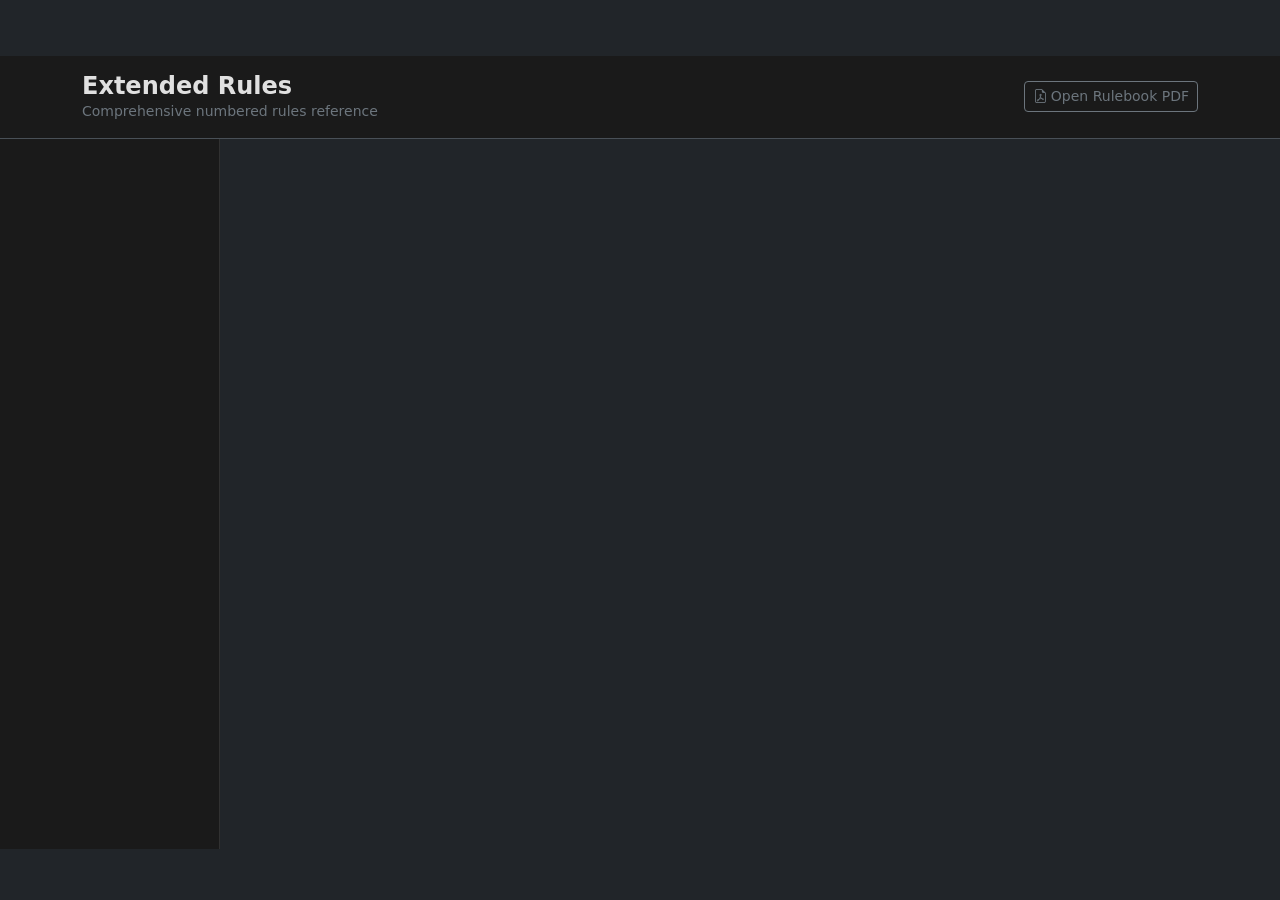
<file: rules/index.html>
<!DOCTYPE html>
<html lang="en" data-bs-theme="dark">
<head>
  <meta charset="UTF-8">
  <meta name="viewport" content="width=device-width, initial-scale=1.0">
  <title>Extended Rules — Lead Ledger</title>
  <link rel="stylesheet" href="https://cdn.jsdelivr.net/npm/bootstrap@5.3.3/dist/css/bootstrap.min.css">
  <link rel="stylesheet" href="https://cdn.jsdelivr.net/npm/bootstrap-icons@1.11.3/font/bootstrap-icons.min.css">
  <link rel="stylesheet" href="../css/styles.css">
</head>
<body>

  <!-- navbar injected by js/nav.js -->

  <!-- ── Page header ──────────────────────────────────────────────────────── -->
  <div class="rules-pdf-bar border-bottom py-3">
    <div class="container d-flex align-items-center justify-content-between gap-3 flex-wrap">
      <div>
        <h1 class="h4 fw-bold mb-0">Extended Rules</h1>
        <p class="text-secondary small mb-0">Comprehensive numbered rules reference</p>
      </div>
      <a href="/rules/LeadLedger%20RuleBook.pdf" target="_blank" rel="noopener"
         class="btn btn-outline-secondary btn-sm flex-shrink-0">
        <i class="bi bi-file-earmark-pdf me-1"></i>Open Rulebook PDF
      </a>
    </div>
  </div>

  <!-- ── Two-column layout ────────────────────────────────────────────────── -->
  <div class="rules-page-wrapper">

    <!-- Left: sticky section navigation -->
    <nav class="rules-sidenav" id="rules-nav" aria-label="Rules sections">
      <!-- populated by rules.js -->
    </nav>

    <!-- Right: scrollable rules content -->
    <main class="rules-content" id="rules-main">
      <!-- populated by rules.js -->
    </main>

  </div>

  <script src="https://cdn.jsdelivr.net/npm/bootstrap@5.3.3/dist/js/bootstrap.bundle.min.js"></script>
  <script type="module" src="../js/rules.js"></script>
</body>
</html>
</file>
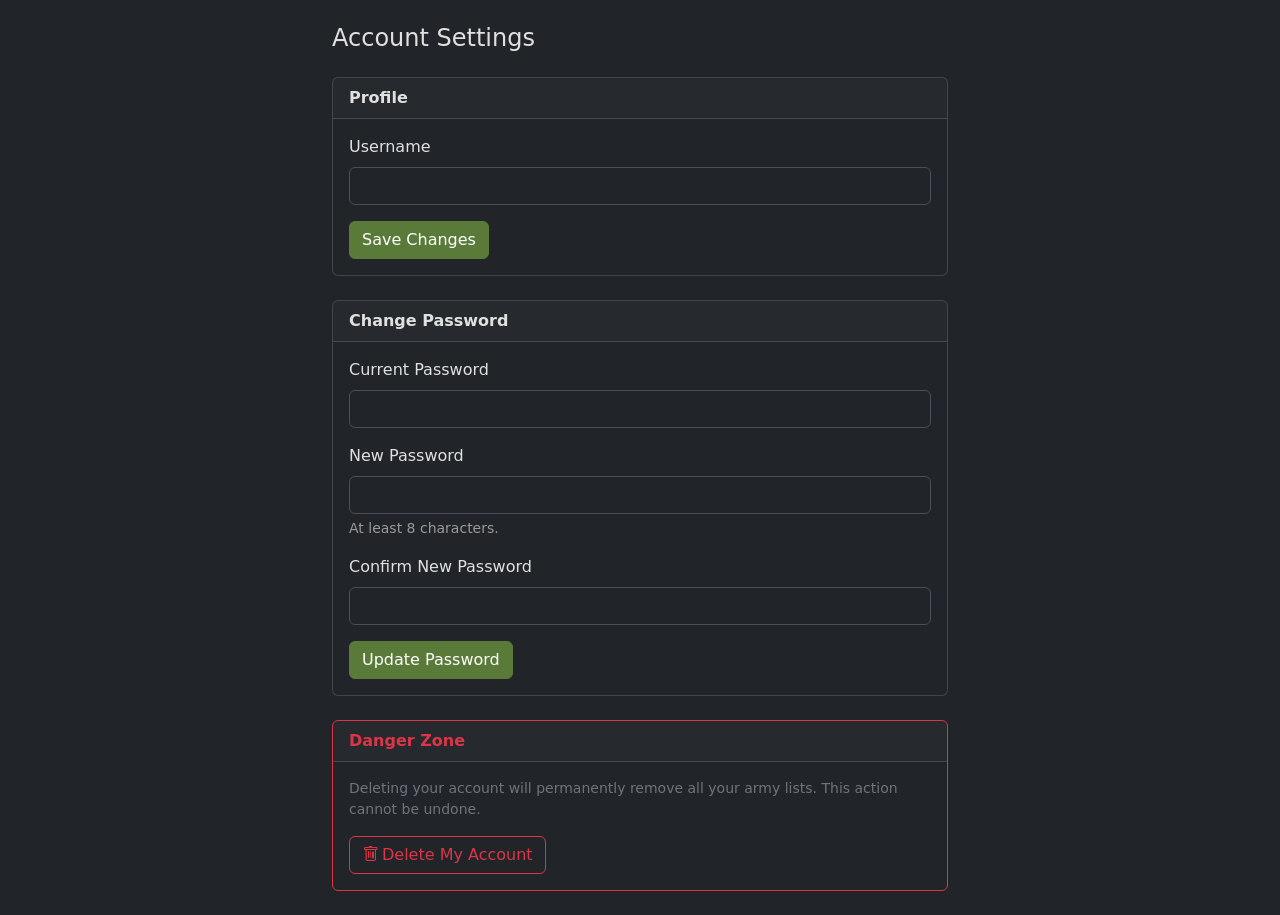
<file: account.html>
<!DOCTYPE html>
<html lang="en" data-bs-theme="dark">
<head>
  <meta charset="UTF-8">
  <meta name="viewport" content="width=device-width, initial-scale=1.0">
  <title>Account — Lead Ledger</title>
  <link rel="stylesheet" href="https://cdn.jsdelivr.net/npm/bootstrap@5.3.3/dist/css/bootstrap.min.css">
  <link rel="stylesheet" href="https://cdn.jsdelivr.net/npm/bootstrap-icons@1.11.3/font/bootstrap-icons.min.css">
  <link rel="stylesheet" href="css/styles.css">
</head>
<body>

  <!-- navbar injected by js/nav.js -->

  <main class="container py-4" style="max-width: 640px">

    <h2 class="h4 mb-4">Account Settings</h2>

    <!-- ── Profile ─────────────────────────────────────────────────────────── -->
    <div class="card mb-4">
      <div class="card-header fw-semibold">Profile</div>
      <div class="card-body">
        <form id="form-profile" novalidate>
          <div class="mb-3">
            <label for="input-username" class="form-label">Username</label>
            <input type="text" id="input-username" class="form-control"
              autocomplete="username" required>
          </div>
          <button type="submit" class="btn btn-accent">Save Changes</button>
        </form>
      </div>
    </div>

    <!-- ── Change password ──────────────────────────────────────────────────── -->
    <div class="card mb-4">
      <div class="card-header fw-semibold">Change Password</div>
      <div class="card-body">
        <form id="form-password" novalidate>
          <div class="mb-3">
            <label for="input-current-pw" class="form-label">Current Password</label>
            <input type="password" id="input-current-pw" class="form-control"
              autocomplete="current-password" required>
          </div>
          <div class="mb-3">
            <label for="input-new-pw" class="form-label">New Password</label>
            <input type="password" id="input-new-pw" class="form-control"
              autocomplete="new-password" required minlength="8">
            <div class="form-text">At least 8 characters.</div>
          </div>
          <div class="mb-3">
            <label for="input-confirm-pw" class="form-label">Confirm New Password</label>
            <input type="password" id="input-confirm-pw" class="form-control"
              autocomplete="new-password" required>
          </div>
          <button type="submit" class="btn btn-accent">Update Password</button>
        </form>
      </div>
    </div>

    <!-- ── Danger zone ──────────────────────────────────────────────────────── -->
    <div class="card border-danger">
      <div class="card-header fw-semibold text-danger">Danger Zone</div>
      <div class="card-body">
        <p class="text-secondary small mb-3">
          Deleting your account will permanently remove all your army lists.
          This action cannot be undone.
        </p>
        <button class="btn btn-outline-danger" id="btn-delete">
          <i class="bi bi-trash me-1"></i>Delete My Account
        </button>
      </div>
    </div>

  </main>

  <div id="toast-container" class="toast-container position-fixed bottom-0 end-0 p-3"></div>

  <script src="https://cdn.jsdelivr.net/npm/bootstrap@5.3.3/dist/js/bootstrap.bundle.min.js"></script>
  <script type="module" src="js/tracker.js"></script>
  <script type="module" src="js/account.js"></script>
</body>
</html>
</file>
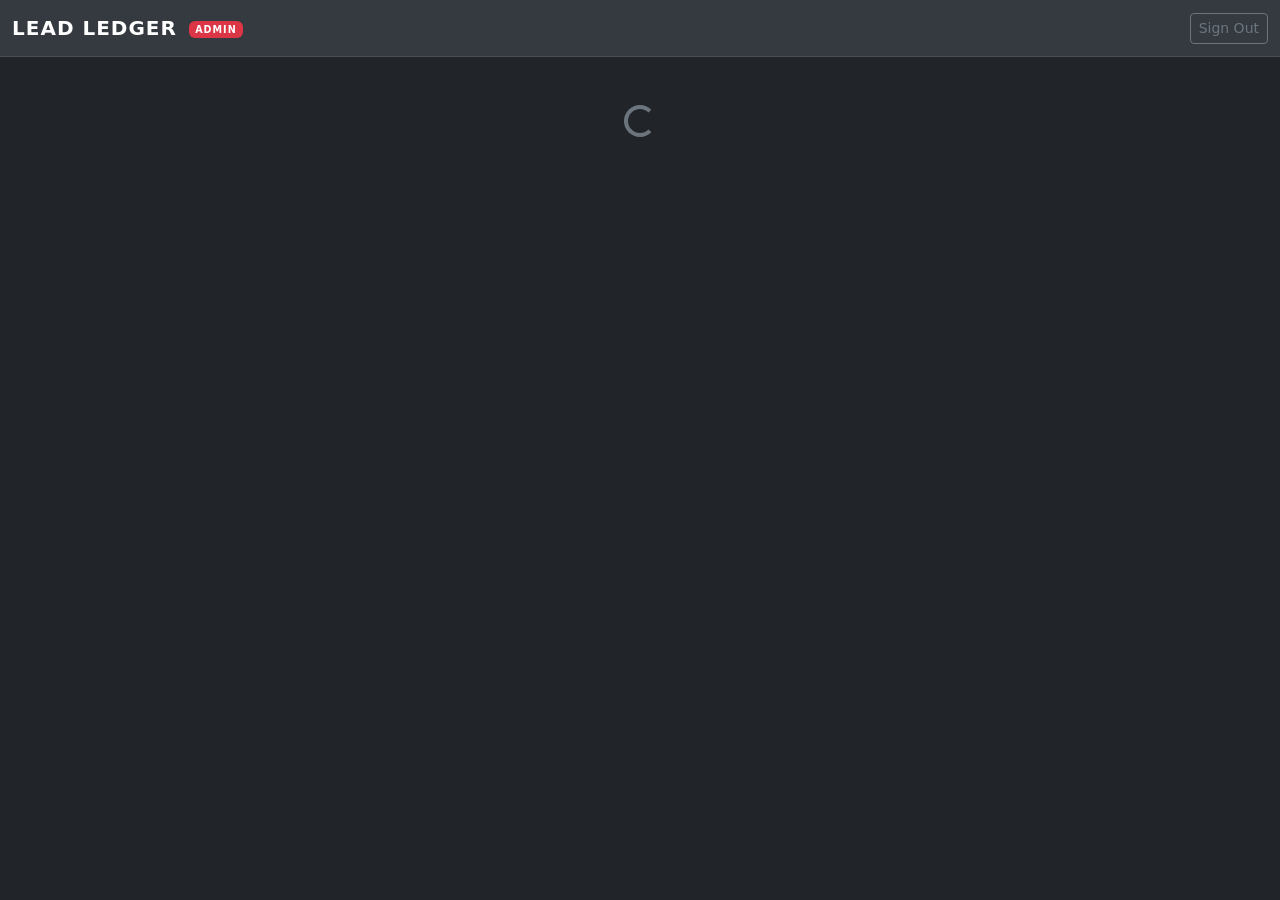
<file: admin.html>
<!DOCTYPE html>
<html lang="en" data-bs-theme="dark">
<head>
  <meta charset="UTF-8">
  <meta name="viewport" content="width=device-width, initial-scale=1.0">
  <title>Admin — Lead Ledger</title>
  <link rel="stylesheet" href="https://cdn.jsdelivr.net/npm/bootstrap@5.3.3/dist/css/bootstrap.min.css">
  <link rel="stylesheet" href="https://cdn.jsdelivr.net/npm/bootstrap-icons@1.11.3/font/bootstrap-icons.min.css">
  <link rel="stylesheet" href="css/styles.css">
</head>
<body>

  <nav class="navbar bg-body-secondary border-bottom">
    <div class="container-fluid d-flex align-items-center gap-3">
      <span class="navbar-brand mb-0">Lead Ledger <span class="badge bg-danger ms-1" style="font-size:0.6rem;vertical-align:middle">ADMIN</span></span>
      <div class="flex-grow-1"></div>
      <span class="text-secondary small d-none d-md-inline" id="nav-user"></span>
      <button class="btn btn-sm btn-outline-secondary" id="btn-logout">Sign Out</button>
    </div>
  </nav>

  <!-- Loading state -->
  <div id="admin-loading" class="text-center py-5">
    <div class="spinner-border text-secondary" role="status">
      <span class="visually-hidden">Loading…</span>
    </div>
  </div>

  <!-- Main content -->
  <main id="admin-content" class="container-lg py-4 d-none">

    <div class="d-flex align-items-center mb-4 gap-3">
      <h2 class="h4 mb-0">Dashboard</h2>
      <button class="btn btn-sm btn-outline-secondary ms-auto" id="btn-refresh">
        <i class="bi bi-arrow-clockwise me-1"></i>Refresh
      </button>
    </div>

    <!-- ── Users ─────────────────────────────────────────────────────────────── -->
    <h6 class="text-uppercase text-secondary small mb-2" style="letter-spacing:.08em">Users</h6>
    <div class="row g-3 mb-4">
      <div class="col-6 col-md-3">
        <div class="card text-center py-3">
          <div class="h2 mb-0 fw-bold" id="stat-users-total">—</div>
          <div class="small text-secondary mt-1">Total Registered</div>
        </div>
      </div>
      <div class="col-6 col-md-3">
        <div class="card text-center py-3">
          <div class="h2 mb-0 fw-bold text-success" id="stat-users-week">—</div>
          <div class="small text-secondary mt-1">New This Week</div>
        </div>
      </div>
      <div class="col-6 col-md-3">
        <div class="card text-center py-3">
          <div class="h2 mb-0 fw-bold" id="stat-users-month">—</div>
          <div class="small text-secondary mt-1">New This Month</div>
        </div>
      </div>
      <div class="col-6 col-md-3">
        <div class="card text-center py-3">
          <div class="h2 mb-0 fw-bold" id="stat-users-active">—</div>
          <div class="small text-secondary mt-1">Active This Week</div>
        </div>
      </div>
    </div>

    <!-- ── Army Lists ─────────────────────────────────────────────────────────── -->
    <h6 class="text-uppercase text-secondary small mb-2" style="letter-spacing:.08em">Army Lists</h6>
    <div class="row g-3 mb-4">
      <div class="col-6 col-md-3">
        <div class="card text-center py-3">
          <div class="h2 mb-0 fw-bold" id="stat-lists-total">—</div>
          <div class="small text-secondary mt-1">Total Lists</div>
        </div>
      </div>
      <div class="col-6 col-md-3">
        <div class="card text-center py-3">
          <div class="h2 mb-0 fw-bold text-success" id="stat-lists-created-week">—</div>
          <div class="small text-secondary mt-1">Created This Week</div>
        </div>
      </div>
      <div class="col-6 col-md-3">
        <div class="card text-center py-3">
          <div class="h2 mb-0 fw-bold" id="stat-lists-updated-week">—</div>
          <div class="small text-secondary mt-1">Edited This Week</div>
        </div>
      </div>
      <div class="col-6 col-md-3">
        <div class="card text-center py-3">
          <div class="h2 mb-0 fw-bold" id="stat-lists-avg">—</div>
          <div class="small text-secondary mt-1">Avg Lists / User</div>
        </div>
      </div>
    </div>

    <!-- ── Page Views ─────────────────────────────────────────────────────────── -->
    <h6 class="text-uppercase text-secondary small mb-2" style="letter-spacing:.08em">Page Views (This Week)</h6>
    <div class="row g-3 mb-4">
      <div class="col-6 col-md-3">
        <div class="card text-center py-3">
          <div class="h2 mb-0 fw-bold" id="stat-views-week">—</div>
          <div class="small text-secondary mt-1">Total Views</div>
        </div>
      </div>
      <div class="col-6 col-md-3">
        <div class="card text-center py-3">
          <div class="h2 mb-0 fw-bold" id="stat-views-unique">—</div>
          <div class="small text-secondary mt-1">Unique Logged-In Visitors</div>
        </div>
      </div>
      <div class="col-6 col-md-3">
        <div class="card text-center py-3">
          <div class="h2 mb-0 fw-bold" id="stat-views-anon">—</div>
          <div class="small text-secondary mt-1">Anonymous Views</div>
        </div>
      </div>
      <div class="col-6 col-md-3">
        <div class="card text-center py-3">
          <div class="h2 mb-0 fw-bold" id="stat-views-today">—</div>
          <div class="small text-secondary mt-1">Views Today</div>
        </div>
      </div>
    </div>

    <!-- ── Tables ─────────────────────────────────────────────────────────────── -->
    <div class="row g-4">

      <!-- Recent sign-ups -->
      <div class="col-lg-4">
        <div class="card h-100">
          <div class="card-header fw-semibold">Recent Sign-ups</div>
          <div class="card-body p-0">
            <table class="table table-sm mb-0">
              <thead class="table-dark">
                <tr><th>Username</th><th>Joined</th></tr>
              </thead>
              <tbody id="recent-users-tbody">
                <tr><td colspan="2" class="text-secondary small p-3">Loading…</td></tr>
              </tbody>
            </table>
          </div>
        </div>
      </div>

      <!-- Top users by list count -->
      <div class="col-lg-4">
        <div class="card h-100">
          <div class="card-header fw-semibold">Top Users by Lists</div>
          <div class="card-body p-0">
            <table class="table table-sm mb-0">
              <thead class="table-dark">
                <tr><th>Username</th><th>Lists</th></tr>
              </thead>
              <tbody id="top-users-tbody">
                <tr><td colspan="2" class="text-secondary small p-3">Loading…</td></tr>
              </tbody>
            </table>
          </div>
        </div>
      </div>

      <!-- Top pages this week -->
      <div class="col-lg-4">
        <div class="card h-100">
          <div class="card-header fw-semibold">Top Pages This Week</div>
          <div class="card-body p-0">
            <table class="table table-sm mb-0">
              <thead class="table-dark">
                <tr><th>Page</th><th>Views</th></tr>
              </thead>
              <tbody id="top-pages-tbody">
                <tr><td colspan="2" class="text-secondary small p-3">Loading…</td></tr>
              </tbody>
            </table>
          </div>
        </div>
      </div>

    </div>
  </main>

  <div id="toast-container" class="toast-container position-fixed bottom-0 end-0 p-3"></div>

  <script src="https://cdn.jsdelivr.net/npm/bootstrap@5.3.3/dist/js/bootstrap.bundle.min.js"></script>
  <script type="module" src="js/admin.js"></script>
</body>
</html>
</file>
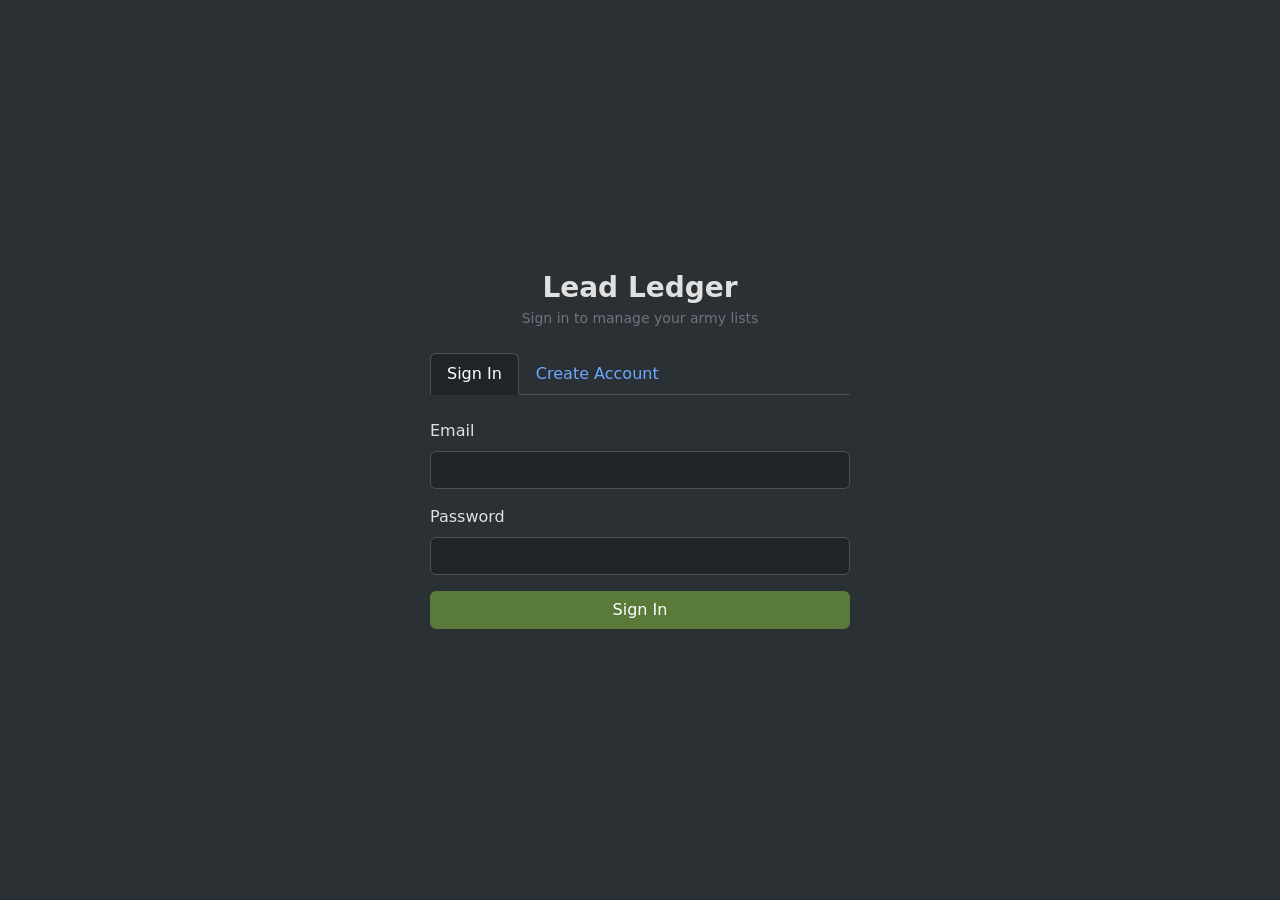
<file: auth.html>
<!DOCTYPE html>
<html lang="en" data-bs-theme="dark">
<head>
  <meta charset="UTF-8">
  <meta name="viewport" content="width=device-width, initial-scale=1.0">
  <title>Sign In — Lead Ledger</title>
  <link rel="stylesheet" href="https://cdn.jsdelivr.net/npm/bootstrap@5.3.3/dist/css/bootstrap.min.css">
  <link rel="stylesheet" href="https://cdn.jsdelivr.net/npm/bootstrap-icons@1.11.3/font/bootstrap-icons.min.css">
  <link rel="stylesheet" href="css/styles.css">
</head>
<body class="d-flex flex-column min-vh-100 bg-body-tertiary">

  <main class="flex-grow-1 d-flex align-items-center">
    <div class="container">
      <div class="auth-card">

        <div class="text-center mb-4">
          <h1 class="h3 fw-bold mb-1">Lead Ledger</h1>
          <p class="text-secondary small mb-0">Sign in to manage your army lists</p>
        </div>

        <!-- Tab navigation -->
        <ul class="nav nav-tabs mb-4" role="tablist">
          <li class="nav-item" role="presentation">
            <button class="nav-link active" id="tab-login"
              data-bs-toggle="tab" data-bs-target="#pane-login"
              type="button" role="tab">Sign In</button>
          </li>
          <li class="nav-item" role="presentation">
            <button class="nav-link" id="tab-signup"
              data-bs-toggle="tab" data-bs-target="#pane-signup"
              type="button" role="tab">Create Account</button>
          </li>
        </ul>

        <div class="tab-content">

          <!-- ── Login ─────────────────────────────────────────────────────── -->
          <div class="tab-pane fade show active" id="pane-login" role="tabpanel">
            <form id="form-login" novalidate>
              <div class="mb-3">
                <label for="login-email" class="form-label">Email</label>
                <input type="email" id="login-email" class="form-control"
                  autocomplete="email" required>
              </div>
              <div class="mb-3">
                <label for="login-password" class="form-label">Password</label>
                <input type="password" id="login-password" class="form-control"
                  autocomplete="current-password" required>
              </div>
              <div id="login-error" class="alert alert-danger py-2 d-none" role="alert"></div>
              <button type="submit" class="btn btn-accent w-100" id="btn-login">Sign In</button>
            </form>
          </div>

          <!-- ── Sign Up ────────────────────────────────────────────────────── -->
          <div class="tab-pane fade" id="pane-signup" role="tabpanel">
            <form id="form-signup" novalidate>
              <div class="mb-3">
                <label for="signup-username" class="form-label">Username</label>
                <input type="text" id="signup-username" class="form-control"
                  autocomplete="username" required>
              </div>
              <div class="mb-3">
                <label for="signup-email" class="form-label">Email</label>
                <input type="email" id="signup-email" class="form-control"
                  autocomplete="email" required>
              </div>
              <div class="mb-3">
                <label for="signup-password" class="form-label">Password</label>
                <input type="password" id="signup-password" class="form-control"
                  autocomplete="new-password" required minlength="8">
                <div class="form-text">At least 8 characters.</div>
              </div>
              <div id="signup-error"   class="alert alert-danger  py-2 d-none" role="alert"></div>
              <div id="signup-success" class="alert alert-success py-2 d-none" role="alert">
                Account created! Please check your email to verify your account.
              </div>
              <button type="submit" class="btn btn-accent w-100" id="btn-signup">Create Account</button>
            </form>
          </div>

        </div><!-- /tab-content -->

        <div id="deleted-notice" class="alert alert-info py-2 mt-3 d-none">
          Your data has been removed and you have been signed out.
        </div>

      </div><!-- /auth-card -->
    </div>
  </main>

  <div id="toast-container" class="toast-container position-fixed bottom-0 end-0 p-3"></div>

  <script src="https://cdn.jsdelivr.net/npm/bootstrap@5.3.3/dist/js/bootstrap.bundle.min.js"></script>
  <script type="module">
    import { signIn, signUp, redirectIfAuthenticated, navigate } from './js/auth.js';

    // Redirect to home if already logged in
    await redirectIfAuthenticated();

    // Show deletion notice if redirected from account delete flow
    if (new URLSearchParams(window.location.search).get('deleted') === '1') {
      document.getElementById('deleted-notice').classList.remove('d-none');
    }

    // ── Login form ────────────────────────────────────────────────────────────
    document.getElementById('form-login').addEventListener('submit', async e => {
      e.preventDefault();
      const btn   = document.getElementById('btn-login');
      const errEl = document.getElementById('login-error');
      errEl.classList.add('d-none');
      btn.disabled    = true;
      btn.textContent = 'Signing in…';

      try {
        await signIn(
          document.getElementById('login-email').value.trim(),
          document.getElementById('login-password').value
        );
        const next = new URLSearchParams(window.location.search).get('next');
        navigate(next || '/lists');
      } catch (err) {
        errEl.textContent = err.message;
        errEl.classList.remove('d-none');
        btn.disabled    = false;
        btn.textContent = 'Sign In';
      }
    });

    // ── Sign-up form ──────────────────────────────────────────────────────────
    document.getElementById('form-signup').addEventListener('submit', async e => {
      e.preventDefault();
      const btn    = document.getElementById('btn-signup');
      const errEl  = document.getElementById('signup-error');
      const succEl = document.getElementById('signup-success');
      errEl.classList.add('d-none');
      succEl.classList.add('d-none');
      btn.disabled    = true;
      btn.textContent = 'Creating…';

      try {
        await signUp(
          document.getElementById('signup-username').value.trim(),
          document.getElementById('signup-email').value.trim(),
          document.getElementById('signup-password').value
        );
        succEl.classList.remove('d-none');
        document.getElementById('form-signup').reset();
      } catch (err) {
        errEl.textContent = err.message;
        errEl.classList.remove('d-none');
      } finally {
        btn.disabled    = false;
        btn.textContent = 'Create Account';
      }
    });
  </script>
</body>
</html>
</file>
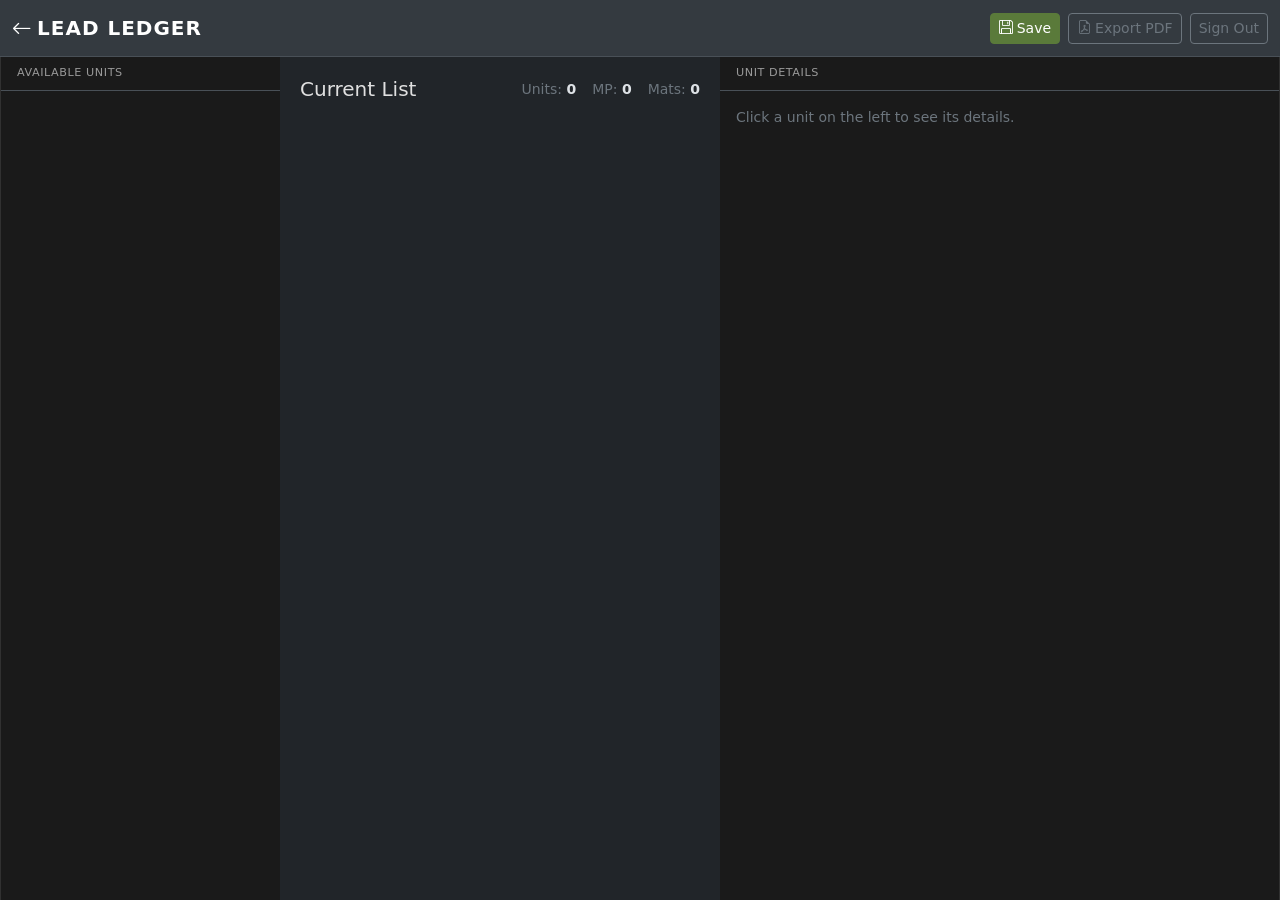
<file: builder.html>
<!DOCTYPE html>
<html lang="en" data-bs-theme="dark">
<head>
  <meta charset="UTF-8">
  <meta name="viewport" content="width=device-width, initial-scale=1.0">
  <title>Builder — Lead Ledger</title>
  <link rel="stylesheet" href="https://cdn.jsdelivr.net/npm/bootstrap@5.3.3/dist/css/bootstrap.min.css">
  <link rel="stylesheet" href="https://cdn.jsdelivr.net/npm/bootstrap-icons@1.11.3/font/bootstrap-icons.min.css">
  <link rel="stylesheet" href="css/styles.css">
</head>
<body class="builder-page">

  <!-- ── Navbar ──────────────────────────────────────────────────────────────── -->
  <nav class="navbar bg-body-secondary border-bottom flex-shrink-0">
    <div class="container-fluid d-flex align-items-center gap-3">

      <!-- Left: back link -->
      <a class="navbar-brand me-0" href="/lists" title="Back to army lists">
        <i class="bi bi-arrow-left me-1"></i>Lead Ledger
      </a>

      <!-- Centre: list name + save status -->
      <div class="d-flex align-items-center gap-2 flex-grow-1 ms-2">
        <span id="list-name" class="fw-semibold text-truncate"></span>
        <span id="save-status" class="small text-secondary"></span>
      </div>

      <!-- Right: save button + user + sign out -->
      <div class="d-flex align-items-center gap-2 flex-shrink-0">
        <span class="text-secondary small d-none d-md-inline" id="nav-user"></span>
        <button class="btn btn-sm btn-accent" id="btn-save">
          <i class="bi bi-floppy me-1"></i>Save
        </button>
        <button class="btn btn-sm btn-outline-secondary" id="btn-export-pdf" title="Export to PDF">
          <i class="bi bi-file-earmark-pdf me-1"></i>Export PDF
        </button>
        <button class="btn btn-sm btn-outline-secondary" id="btn-logout">Sign Out</button>
      </div>

    </div>
  </nav>

  <!-- ── Three-column builder layout ───────────────────────────────────────── -->
  <div class="builder-wrapper">

    <!-- Left sidebar: available units -->
    <aside class="builder-sidebar-left d-flex flex-column">
      <div class="px-3 py-2 border-bottom flex-shrink-0"
           style="font-size:0.7rem;text-transform:uppercase;letter-spacing:0.05em;color:var(--bs-secondary-color)">
        Available Units
      </div>
      <div id="available-units" class="flex-grow-1 overflow-y-auto py-1"></div>
    </aside>

    <!-- Main area: current list -->
    <section class="builder-main">
      <div class="d-flex justify-content-between align-items-center mb-3 flex-shrink-0">
        <h5 class="mb-0">Current List</h5>
        <div class="d-flex gap-3 small text-secondary">
          <span>Units: <strong id="total-units" class="text-body">0</strong></span>
          <span>MP: <strong id="total-mp" class="text-body">0</strong></span>
          <span>Mats: <strong id="total-mats" class="text-body">0</strong></span>
        </div>
      </div>
      <div id="current-units" class="flex-grow-1"></div>
    </section>

    <!-- Right sidebar: selected unit detail -->
    <aside class="builder-sidebar-right d-flex flex-column">
      <div class="px-3 py-2 border-bottom flex-shrink-0"
           style="font-size:0.7rem;text-transform:uppercase;letter-spacing:0.05em;color:var(--bs-secondary-color)">
        Unit Details
      </div>
      <div id="unit-detail" class="flex-grow-1">
        <p class="text-secondary small p-3">Click a unit on the left to see its details.</p>
      </div>
    </aside>

  </div><!-- /builder-wrapper -->

  <div id="toast-container" class="toast-container position-fixed bottom-0 end-0 p-3"></div>

  <script src="https://cdn.jsdelivr.net/npm/bootstrap@5.3.3/dist/js/bootstrap.bundle.min.js"></script>
  <script type="module" src="js/tracker.js"></script>
  <script type="module" src="js/builder.js"></script>
</body>
</html>
</file>
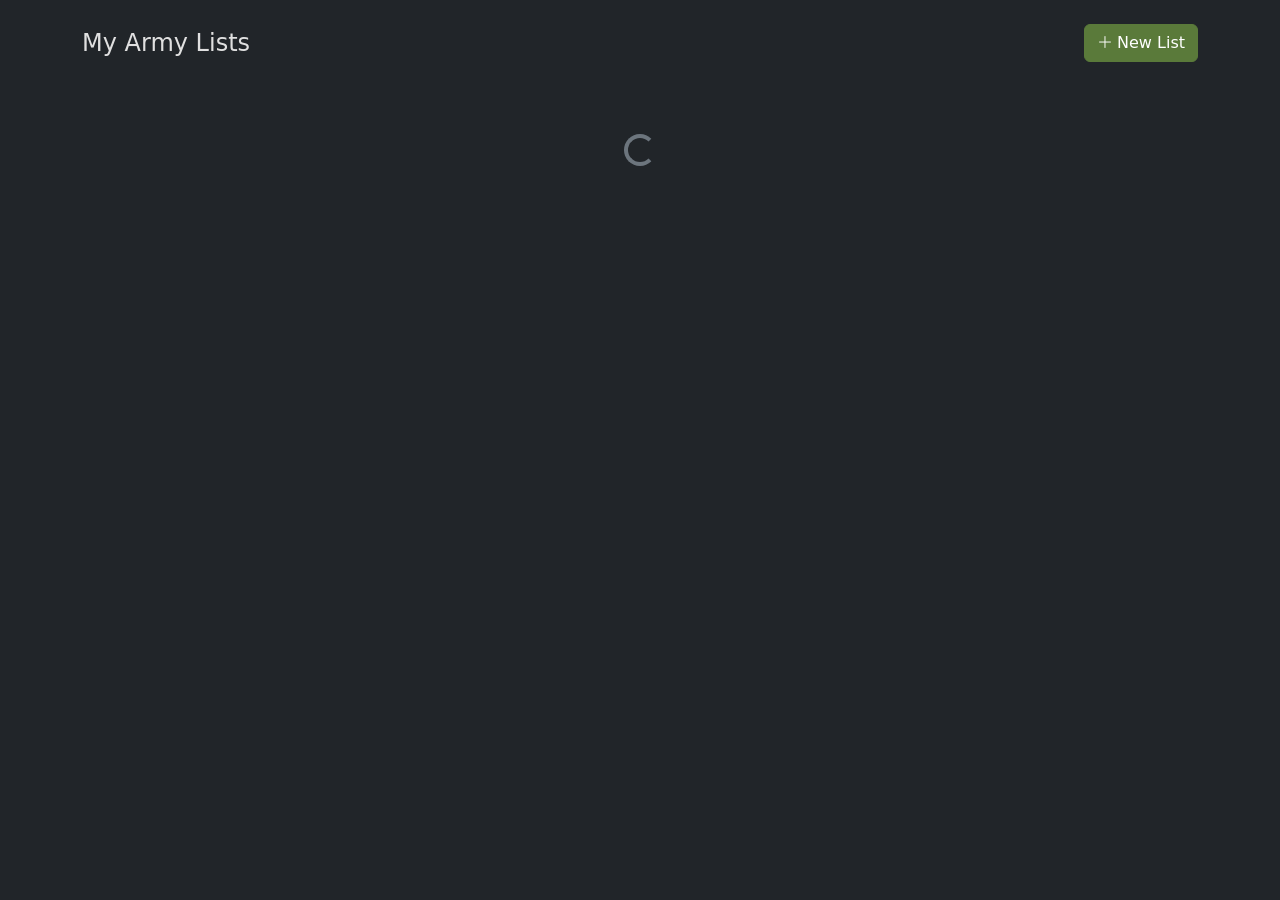
<file: home.html>
<!DOCTYPE html>
<html lang="en" data-bs-theme="dark">
<head>
  <meta charset="UTF-8">
  <meta name="viewport" content="width=device-width, initial-scale=1.0">
  <title>My Army Lists — Lead Ledger</title>
  <link rel="stylesheet" href="https://cdn.jsdelivr.net/npm/bootstrap@5.3.3/dist/css/bootstrap.min.css">
  <link rel="stylesheet" href="https://cdn.jsdelivr.net/npm/bootstrap-icons@1.11.3/font/bootstrap-icons.min.css">
  <link rel="stylesheet" href="css/styles.css">
</head>
<body>

  <!-- navbar injected by js/nav.js -->

  <main class="container py-4">

    <div class="d-flex align-items-center justify-content-between mb-4">
      <h2 class="h4 mb-0">My Army Lists</h2>
      <button class="btn btn-accent" id="btn-new-list">
        <i class="bi bi-plus-lg me-1"></i>New List
      </button>
    </div>

    <!-- Loading spinner -->
    <div id="lists-loading" class="text-center py-5">
      <div class="spinner-border text-secondary" role="status">
        <span class="visually-hidden">Loading…</span>
      </div>
    </div>

    <!-- Empty state -->
    <div id="lists-empty" class="d-none text-center py-5 text-secondary">
      <i class="bi bi-shield display-3 d-block mb-3 opacity-25"></i>
      <p class="mb-0 fw-semibold">No army lists yet.</p>
      <p class="small">Click <strong>New List</strong> to get started.</p>
    </div>

    <!-- Army list table -->
    <div id="lists-table" class="d-none">
      <table class="table table-hover align-middle">
        <thead class="table-dark">
          <tr>
            <th>Name</th>
            <th>Last Edited</th>
            <th>Units</th>
            <th>MP</th>
            <th>Mats</th>
            <th class="text-end">Actions</th>
          </tr>
        </thead>
        <tbody id="lists-tbody"></tbody>
      </table>
    </div>

  </main>

  <!-- ── New Army List Modal ─────────────────────────────────────────────────── -->
  <div class="modal fade" id="modal-new-list" tabindex="-1"
       aria-labelledby="modal-new-list-label" aria-hidden="true">
    <div class="modal-dialog">
      <div class="modal-content">
        <div class="modal-header">
          <h5 class="modal-title" id="modal-new-list-label">New Army List</h5>
          <button type="button" class="btn-close" data-bs-dismiss="modal" aria-label="Close"></button>
        </div>
        <div class="modal-body">
          <div class="mb-3">
            <label for="new-list-name" class="form-label">List Name</label>
            <input type="text" id="new-list-name" class="form-control"
              placeholder="e.g. Northern Expedition" autocomplete="off">
            <div class="invalid-feedback">Please enter a name.</div>
          </div>
          <div class="mb-3">
            <label for="new-list-size" class="form-label">Game Size</label>
            <select id="new-list-size" class="form-select">
              <!-- populated by home.js -->
            </select>
          </div>
          <div class="mb-3">
            <label class="form-label">Regiments</label>
            <div id="new-list-regiments"
                 class="border rounded p-2"
                 style="max-height: 200px; overflow-y: auto">
              <!-- checkboxes populated by home.js -->
            </div>
            <div class="form-text">Select which regiments are available for this list.</div>
          </div>
        </div>
        <div class="modal-footer">
          <button type="button" class="btn btn-secondary" data-bs-dismiss="modal">Cancel</button>
          <button type="button" class="btn btn-accent" id="btn-create-list">
            <i class="bi bi-plus-lg me-1"></i>Create
          </button>
        </div>
      </div>
    </div>
  </div>

  <!-- ── Edit List Settings Modal ───────────────────────────────────────────── -->
  <div class="modal fade" id="modal-edit-list" tabindex="-1"
       aria-labelledby="modal-edit-list-label" aria-hidden="true">
    <div class="modal-dialog">
      <div class="modal-content">
        <div class="modal-header">
          <h5 class="modal-title" id="modal-edit-list-label">List Settings</h5>
          <button type="button" class="btn-close" data-bs-dismiss="modal" aria-label="Close"></button>
        </div>
        <div class="modal-body">
          <div class="mb-3">
            <label for="edit-list-size" class="form-label">Game Size</label>
            <select id="edit-list-size" class="form-select">
              <!-- populated by home.js -->
            </select>
          </div>
          <div class="mb-3">
            <label class="form-label">Regiments</label>
            <div id="edit-list-regiments"
                 class="border rounded p-2"
                 style="max-height: 200px; overflow-y: auto">
              <!-- checkboxes populated by home.js -->
            </div>
            <div class="form-text">Select which regiments are available for this list.</div>
          </div>
          <!-- Warning shown when units from removed regiments exist -->
          <div id="edit-list-warning" class="alert alert-warning d-none" role="alert">
            <i class="bi bi-exclamation-triangle-fill me-2"></i>
            <span id="edit-list-warning-text"></span>
          </div>
        </div>
        <div class="modal-footer">
          <button type="button" class="btn btn-secondary" data-bs-dismiss="modal">Cancel</button>
          <button type="button" class="btn btn-accent" id="btn-save-edit-list">
            <i class="bi bi-floppy me-1"></i>Save
          </button>
        </div>
      </div>
    </div>
  </div>

  <div id="toast-container" class="toast-container position-fixed bottom-0 end-0 p-3"></div>

  <script src="https://cdn.jsdelivr.net/npm/bootstrap@5.3.3/dist/js/bootstrap.bundle.min.js"></script>
  <script type="module" src="js/lists.js"></script>
</body>
</html>
</file>
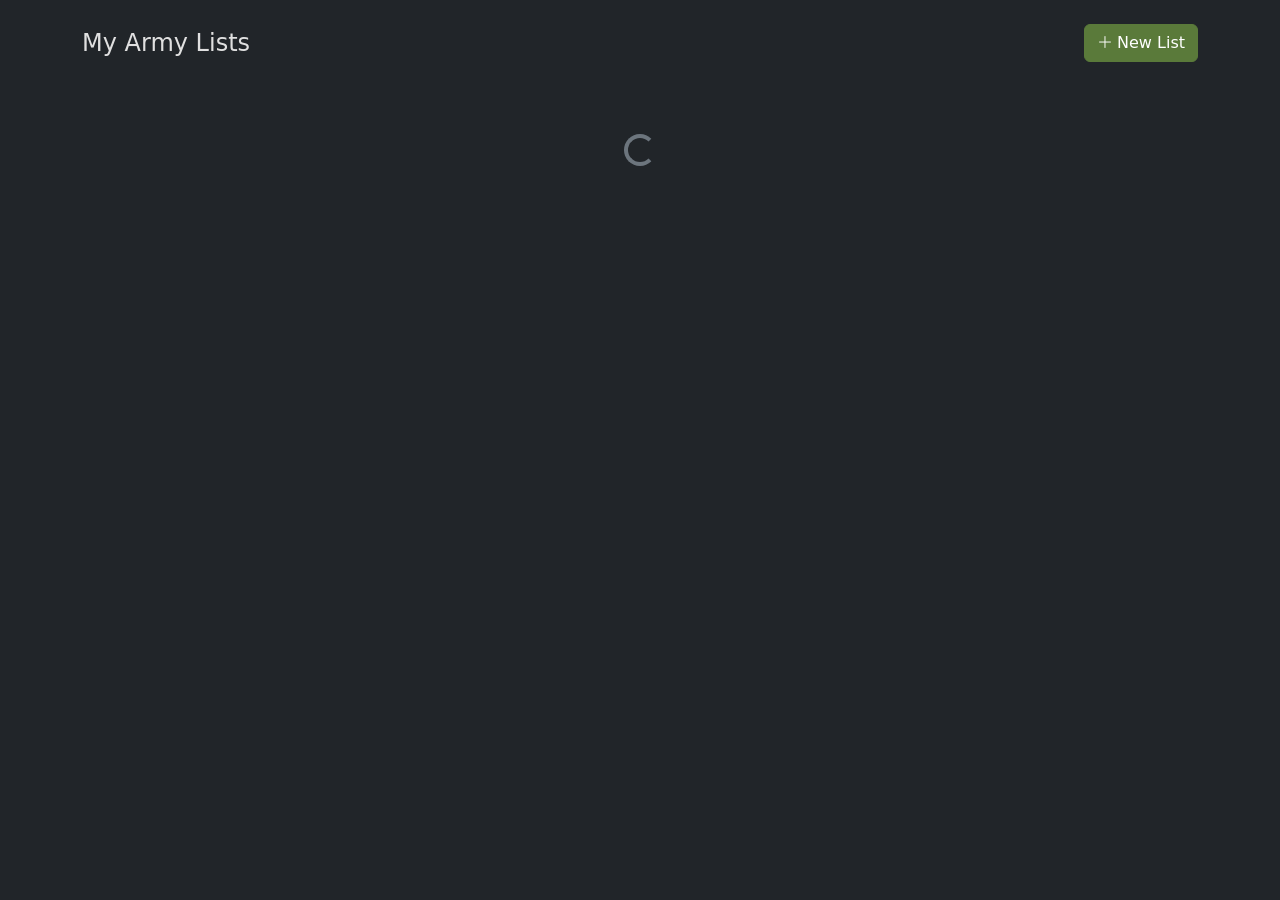
<file: lists.html>
<!DOCTYPE html>
<html lang="en" data-bs-theme="dark">
<head>
  <meta charset="UTF-8">
  <meta name="viewport" content="width=device-width, initial-scale=1.0">
  <title>My Army Lists — Lead Ledger</title>
  <link rel="stylesheet" href="https://cdn.jsdelivr.net/npm/bootstrap@5.3.3/dist/css/bootstrap.min.css">
  <link rel="stylesheet" href="https://cdn.jsdelivr.net/npm/bootstrap-icons@1.11.3/font/bootstrap-icons.min.css">
  <link rel="stylesheet" href="css/styles.css">
</head>
<body>

  <!-- navbar injected by js/nav.js -->

  <main class="container py-4">

    <div class="d-flex align-items-center justify-content-between mb-4">
      <h2 class="h4 mb-0">My Army Lists</h2>
      <button class="btn btn-accent" id="btn-new-list">
        <i class="bi bi-plus-lg me-1"></i>New List
      </button>
    </div>

    <!-- Loading spinner -->
    <div id="lists-loading" class="text-center py-5">
      <div class="spinner-border text-secondary" role="status">
        <span class="visually-hidden">Loading…</span>
      </div>
    </div>

    <!-- Empty state -->
    <div id="lists-empty" class="d-none text-center py-5 text-secondary">
      <i class="bi bi-shield display-3 d-block mb-3 opacity-25"></i>
      <p class="mb-0 fw-semibold">No army lists yet.</p>
      <p class="small">Click <strong>New List</strong> to get started.</p>
    </div>

    <!-- Army list table -->
    <div id="lists-table" class="d-none">
      <table class="table table-hover align-middle">
        <thead class="table-dark">
          <tr>
            <th>Name</th>
            <th>Last Edited</th>
            <th>Units</th>
            <th>MP</th>
            <th>Mats</th>
            <th class="text-end">Actions</th>
          </tr>
        </thead>
        <tbody id="lists-tbody"></tbody>
      </table>
    </div>

  </main>

  <!-- ── New Army List Modal ─────────────────────────────────────────────────── -->
  <div class="modal fade" id="modal-new-list" tabindex="-1"
       aria-labelledby="modal-new-list-label" aria-hidden="true">
    <div class="modal-dialog">
      <div class="modal-content">
        <div class="modal-header">
          <h5 class="modal-title" id="modal-new-list-label">New Army List</h5>
          <button type="button" class="btn-close" data-bs-dismiss="modal" aria-label="Close"></button>
        </div>
        <div class="modal-body">
          <div class="mb-3">
            <label for="new-list-name" class="form-label">List Name</label>
            <input type="text" id="new-list-name" class="form-control"
              placeholder="e.g. Northern Expedition" autocomplete="off">
            <div class="invalid-feedback">Please enter a name.</div>
          </div>
          <div class="mb-3">
            <label for="new-list-size" class="form-label">Game Size</label>
            <select id="new-list-size" class="form-select">
              <!-- populated by home.js -->
            </select>
          </div>
          <div class="mb-3">
            <label class="form-label">Regiments</label>
            <div id="new-list-regiments"
                 class="border rounded p-2"
                 style="max-height: 200px; overflow-y: auto">
              <!-- checkboxes populated by home.js -->
            </div>
            <div class="form-text">Select which regiments are available for this list.</div>
          </div>
        </div>
        <div class="modal-footer">
          <button type="button" class="btn btn-secondary" data-bs-dismiss="modal">Cancel</button>
          <button type="button" class="btn btn-accent" id="btn-create-list">
            <i class="bi bi-plus-lg me-1"></i>Create
          </button>
        </div>
      </div>
    </div>
  </div>

  <!-- ── Edit List Settings Modal ───────────────────────────────────────────── -->
  <div class="modal fade" id="modal-edit-list" tabindex="-1"
       aria-labelledby="modal-edit-list-label" aria-hidden="true">
    <div class="modal-dialog">
      <div class="modal-content">
        <div class="modal-header">
          <h5 class="modal-title" id="modal-edit-list-label">List Settings</h5>
          <button type="button" class="btn-close" data-bs-dismiss="modal" aria-label="Close"></button>
        </div>
        <div class="modal-body">
          <div class="mb-3">
            <label for="edit-list-size" class="form-label">Game Size</label>
            <select id="edit-list-size" class="form-select">
              <!-- populated by home.js -->
            </select>
          </div>
          <div class="mb-3">
            <label class="form-label">Regiments</label>
            <div id="edit-list-regiments"
                 class="border rounded p-2"
                 style="max-height: 200px; overflow-y: auto">
              <!-- checkboxes populated by home.js -->
            </div>
            <div class="form-text">Select which regiments are available for this list.</div>
          </div>
          <!-- Warning shown when units from removed regiments exist -->
          <div id="edit-list-warning" class="alert alert-warning d-none" role="alert">
            <i class="bi bi-exclamation-triangle-fill me-2"></i>
            <span id="edit-list-warning-text"></span>
          </div>
        </div>
        <div class="modal-footer">
          <button type="button" class="btn btn-secondary" data-bs-dismiss="modal">Cancel</button>
          <button type="button" class="btn btn-accent" id="btn-save-edit-list">
            <i class="bi bi-floppy me-1"></i>Save
          </button>
        </div>
      </div>
    </div>
  </div>

  <div id="toast-container" class="toast-container position-fixed bottom-0 end-0 p-3"></div>

  <script src="https://cdn.jsdelivr.net/npm/bootstrap@5.3.3/dist/js/bootstrap.bundle.min.js"></script>
  <script type="module" src="js/tracker.js"></script>
  <script type="module" src="js/lists.js"></script>
</body>
</html>
</file>
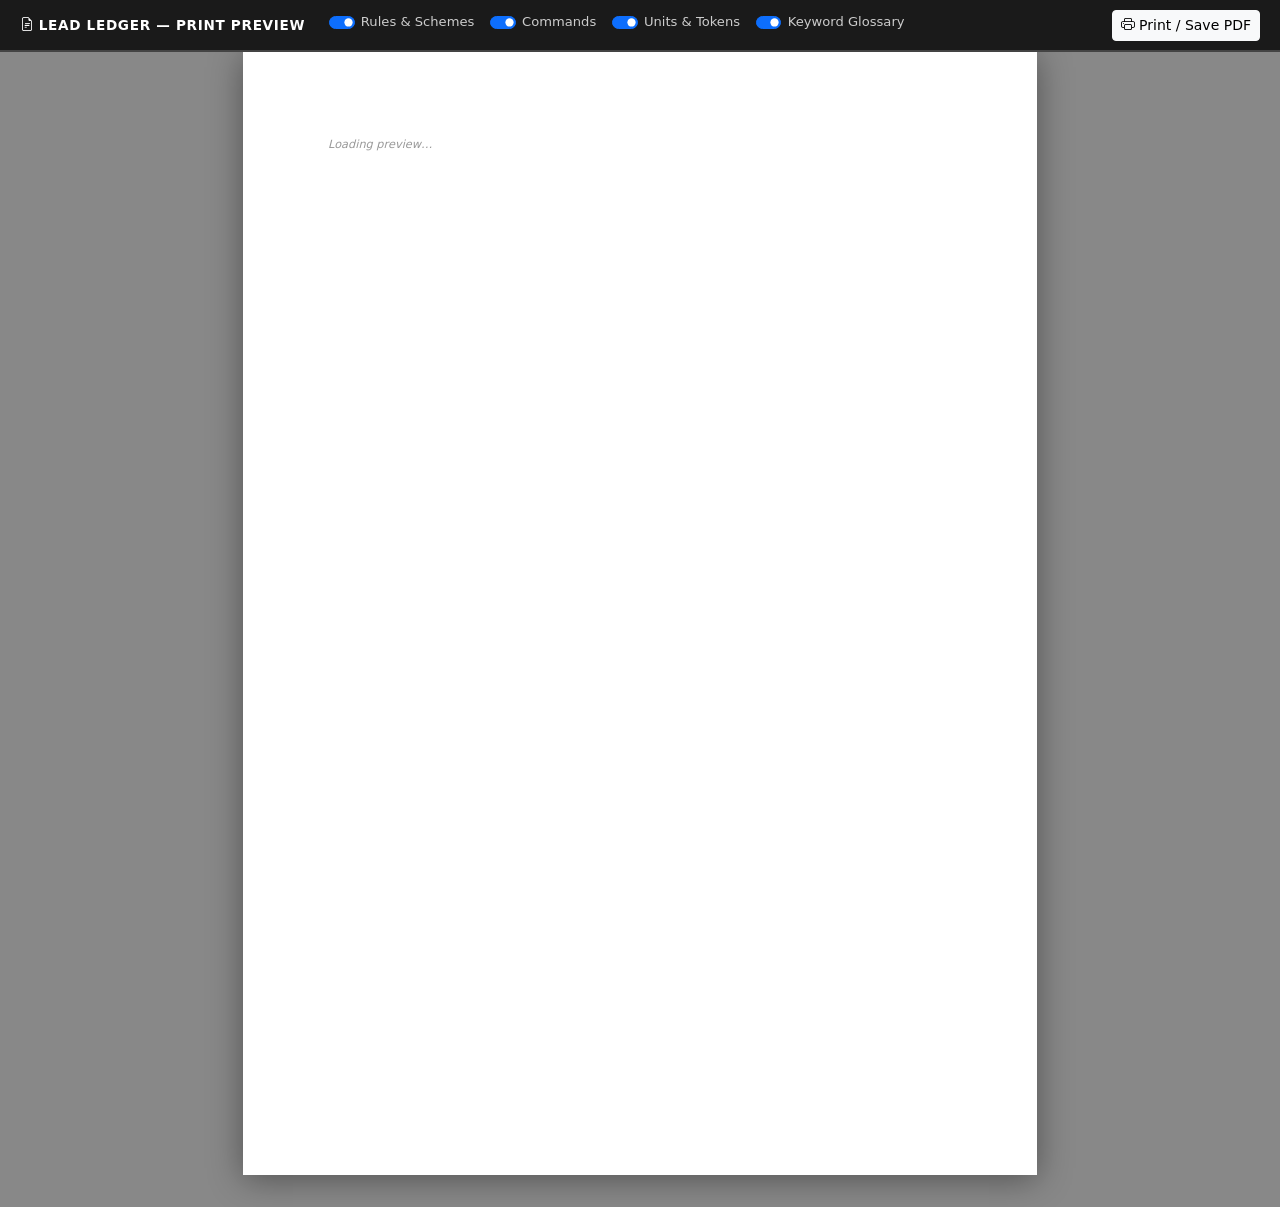
<file: print-preview.html>
<!DOCTYPE html>
<html lang="en">
<head>
  <meta charset="UTF-8">
  <meta name="viewport" content="width=device-width, initial-scale=1.0">
  <title>Print Preview — Lead Ledger</title>
  <link rel="stylesheet" href="https://cdn.jsdelivr.net/npm/bootstrap@5.3.3/dist/css/bootstrap.min.css">
  <link rel="stylesheet" href="https://cdn.jsdelivr.net/npm/bootstrap-icons@1.11.3/font/bootstrap-icons.min.css">
  <style>

    /* ── Print setup ─────────────────────────────────────────────────────────── */
    @page { size: A4; margin: 14mm 14mm 16mm 14mm; }
    @media print {
      #toolbar   { display: none !important; }
      body       { background: white; margin: 0; font-size: 9.5pt; }
      .print-page { padding: 0; box-shadow: none; max-width: none; margin: 0; }
      .page-break { break-before: page; }
    }

    /* ── Screen wrapper ──────────────────────────────────────────────────────── */
    @media screen {
      body         { background: #888; }
      .print-page  { background: white; max-width: 210mm; margin: 0 auto; padding: 14mm; min-height: 297mm; box-shadow: 0 4px 32px rgba(0,0,0,.4); margin-bottom: 2rem; }
    }

    /* ── Toolbar ─────────────────────────────────────────────────────────────── */
    #toolbar {
      position: sticky; top: 0; z-index: 200;
      background: #1a1a1a; color: #fff;
      padding: .6rem 1.25rem;
      display: flex; align-items: center; gap: 1.5rem; flex-wrap: wrap;
      border-bottom: 2px solid #444;
    }
    #toolbar .brand  { font-weight: 700; font-size: .85rem; letter-spacing: .05em; text-transform: uppercase; white-space: nowrap; }
    #toolbar label   { font-size: .82rem; color: #ccc; cursor: pointer; user-select: none; }
    #toolbar input   { cursor: pointer; }

    /* ── Base typography ─────────────────────────────────────────────────────── */
    body { font-family: system-ui, "Segoe UI", Arial, sans-serif; font-size: 9.5pt; color: #111; line-height: 1.4; }

    /* ── List header ─────────────────────────────────────────────────────────── */
    .list-header        { border-bottom: 2px solid #222; padding-bottom: .5rem; margin-bottom: 1rem; }
    .list-header h1     { font-size: 17pt; font-weight: 800; margin: 0 0 .1rem; }
    .list-header .meta  { font-size: 8.5pt; color: #555; }

    /* ── Section title ───────────────────────────────────────────────────────── */
    .section-title {
      font-size: 11pt; font-weight: 700; text-transform: uppercase;
      letter-spacing: .08em; border-bottom: 1.5px solid #333;
      margin: 0 0 .6rem; padding-bottom: .2rem;
    }

    /* ── Regiment sub-heading ────────────────────────────────────────────────── */
    .regiment-heading {
      font-size: 8.5pt; font-weight: 600; text-transform: uppercase;
      letter-spacing: .07em; color: #555;
      border-bottom: 1px solid #ddd; padding-bottom: .1rem; margin: .7rem 0 .35rem;
    }

    /* ── Rule / Scheme blocks ────────────────────────────────────────────────── */
    .rs-grid            { display: grid; grid-template-columns: 1fr; gap: .5rem; }
    .rs-block           { border: 1px solid #bbb; border-radius: 3px; padding: .35rem .55rem; page-break-inside: avoid; }
    .rs-block .rs-type  { font-size: 7pt; text-transform: uppercase; letter-spacing: .06em; color: #888; margin-bottom: .1rem; }
    .rs-block .rs-name  { font-weight: 700; font-size: 9.5pt; }
    .rs-block .rs-meta  { font-size: 7.5pt; color: #666; margin-bottom: .15rem; }
    .rs-block .rs-desc  { font-size: 8pt; white-space: pre-line; color: #222; }

    /* ── Command table ───────────────────────────────────────────────────────── */
    .cmd-table               { width: 100%; border-collapse: collapse; font-size: 8pt; margin-bottom: .65rem; table-layout: fixed; }
    .cmd-table thead th      { background: #2a2a2a; color: #fff; padding: 3px 6px; font-weight: 600; text-align: left; }
    .cmd-table tbody td      { border: 1px solid #ccc; padding: 3px 6px; vertical-align: top; word-wrap: break-word; overflow-wrap: break-word; }
    .cmd-table tbody tr:nth-child(even) td { background: #f5f5f5; }
    .cmd-table .col-name     { font-weight: 600; }
    .cmd-table .col-effects  { white-space: pre-line; font-size: 7pt; }

    /* ── Units grid ──────────────────────────────────────────────────────────── */
    .units-grid              { columns: 1; column-gap: .75rem; }
    .units-grid .unit-block  { break-inside: avoid; }

    /* ── Unit block ──────────────────────────────────────────────────────────── */
    .unit-block              { border: 1px solid #333; border-radius: 3px; margin-bottom: .5rem; page-break-inside: avoid; }
    .unit-block-header       { background: #2a2a2a; color: #fff; padding: 3px 8px; display: flex; align-items: baseline; gap: .4rem; border-radius: 2px 2px 0 0; }
    .unit-block-name         { font-weight: 700; font-size: 9.5pt; }
    .unit-block-count        { font-size: 8.5pt; opacity: .8; }
    .unit-block-cost         { font-size: 8pt; opacity: .75; margin-left: auto; white-space: nowrap; }
    .unit-block-body         { padding: 3px 7px 5px; }
    .unit-tags               { font-size: 7.5pt; color: #555; margin-bottom: 3px; }

    /* Token header is slightly lighter */
    .unit-block.token .unit-block-header { background: #555; }

    /* ── MACH row ────────────────────────────────────────────────────────────── */
    .mach-row       { display: flex; gap: 1rem; margin-bottom: 3px; }
    .mach-cell      { font-size: 8.5pt; }
    .mach-cell b    { font-size: 7pt; text-transform: uppercase; color: #666; margin-right: 2px; }

    /* ── Weapons table ───────────────────────────────────────────────────────── */
    .wpn-table               { width: 100%; border-collapse: collapse; font-size: 7.5pt; margin-bottom: 3px; table-layout: fixed; }
    .wpn-table thead th      { background: #555; color: #fff; padding: 2px 4px; font-weight: 600; text-align: left; word-wrap: break-word; overflow-wrap: break-word; }
    .wpn-table tbody td      { border: 1px solid #ddd; padding: 2px 4px; word-wrap: break-word; overflow-wrap: break-word; }
    .wpn-table tbody tr:nth-child(even) td { background: #f8f8f8; }
    .wpn-table .col-name     { font-weight: 500; }
    .wpn-table .col-num      { text-align: center; }

    /* ── Abilities ───────────────────────────────────────────────────────────── */
    .ability-list  { font-size: 8pt; margin-top: 3px; }
    .ability-item  { margin-bottom: 2px; white-space: pre-line; }
    .ability-name  { font-weight: 700; }

    /* ── Glossary ────────────────────────────────────────────────────────────── */
    .glossary-cols       { columns: 2; column-gap: 1.25rem; }
    .glossary-item       { font-size: 8.5pt; margin-bottom: .35rem; break-inside: avoid; white-space: pre-line; }
    .glossary-item strong { font-weight: 700; }

    /* ── Helpers ─────────────────────────────────────────────────────────────── */
    .empty { color: #999; font-style: italic; font-size: 8.5pt; padding: .3rem 0; }
    .page-break { break-before: page; }

  </style>
</head>
<body>

<!-- ── Toolbar ────────────────────────────────────────────────────────────────── -->
<div id="toolbar">
  <span class="brand"><i class="bi bi-file-earmark-text me-1"></i>Lead Ledger — Print Preview</span>

  <div class="d-flex align-items-center gap-3 flex-wrap">
    <div class="form-check form-switch mb-0">
      <input class="form-check-input section-toggle" type="checkbox" id="tog-rules" data-target="sec-rules" checked>
      <label class="form-check-label" for="tog-rules">Rules &amp; Schemes</label>
    </div>
    <div class="form-check form-switch mb-0">
      <input class="form-check-input section-toggle" type="checkbox" id="tog-commands" data-target="sec-commands" checked>
      <label class="form-check-label" for="tog-commands">Commands</label>
    </div>
    <div class="form-check form-switch mb-0">
      <input class="form-check-input section-toggle" type="checkbox" id="tog-units" data-target="sec-units" checked>
      <label class="form-check-label" for="tog-units">Units &amp; Tokens</label>
    </div>
    <div class="form-check form-switch mb-0">
      <input class="form-check-input section-toggle" type="checkbox" id="tog-keywords" data-target="sec-keywords" checked>
      <label class="form-check-label" for="tog-keywords">Keyword Glossary</label>
    </div>
  </div>

  <div class="d-flex align-items-center gap-2 ms-auto flex-shrink-0">
    <span id="toolbar-title" class="text-secondary" style="font-size:.8rem"></span>
    <button class="btn btn-sm btn-light" onclick="window.print()">
      <i class="bi bi-printer me-1"></i>Print / Save PDF
    </button>
  </div>
</div>

<!-- ── Print page ─────────────────────────────────────────────────────────────── -->
<div class="print-page">
  <div id="content-root">
    <p class="empty" style="padding:2rem">Loading preview…</p>
  </div>
</div>

<script>
  // ── Section toggle visibility + page-break management ──────────────────────
  const SECTION_ORDER = ['sec-rules', 'sec-commands', 'sec-units', 'sec-keywords'];

  function updatePageBreaks() {
    let foundFirst = false;
    SECTION_ORDER.forEach(id => {
      const sec    = document.getElementById(id);
      const marker = sec?.querySelector('.page-break-marker');
      if (!sec || !marker) return;
      const visible = sec.style.display !== 'none';
      if (visible) {
        marker.classList.toggle('page-break', foundFirst);
        foundFirst = true;
      }
    });
  }

  document.querySelectorAll('.section-toggle').forEach(cb => {
    cb.addEventListener('change', () => {
      const sec = document.getElementById(cb.dataset.target);
      if (sec) sec.style.display = cb.checked ? '' : 'none';
      updatePageBreaks();
    });
  });
</script>

<script type="module">
  import { createClient } from 'https://esm.sh/@supabase/supabase-js@2';
  import { KEYWORDS, TAG_DESCRIPTIONS, BASE_COMMANDS, MAIN_TAGS } from './js/config.js';

  const SUPABASE_URL      = 'https://eioywqjcpgonrwqvetpw.supabase.co';
  const SUPABASE_ANON_KEY = 'eyJhbGciOiJIUzI1NiIsInR5cCI6IkpXVCJ9.eyJpc3MiOiJzdXBhYmFzZSIsInJlZiI6ImVpb3l3cWpjcGdvbnJ3cXZldHB3Iiwicm9sZSI6ImFub24iLCJpYXQiOjE3NzYxNjMwNjEsImV4cCI6MjA5MTczOTA2MX0.eByKeagQlhdYP6kPLPp795xxW2V_IqTHPwj04eAgsG8';
  const supabase          = createClient(SUPABASE_URL, SUPABASE_ANON_KEY);

  const REGIMENTS_INDEX = 'data/regiments/index.json';
  const root = document.getElementById('content-root');

  function showError(msg) {
    root.innerHTML = `<div style="padding:3rem;text-align:center">
      <p style="color:#c00;font-size:11pt;font-weight:700">${msg}</p>
      <p style="color:#555;font-size:9pt">Open this page from the army list builder using the <strong>Export PDF</strong> button.</p>
    </div>`;
  }

  // ── Load list ID from URL ───────────────────────────────────────────────────
  const listId = new URLSearchParams(window.location.search).get('id');
  if (!listId) { showError('No list ID provided.'); throw new Error(); }

  // ── Auth check ──────────────────────────────────────────────────────────────
  const { data: { user } } = await supabase.auth.getUser();
  if (!user) { showError('You must be signed in to view this preview.'); throw new Error(); }

  // ── Fetch list from Supabase ────────────────────────────────────────────────
  const { data: listData, error: listError } = await supabase
    .from('army_lists')
    .select('*')
    .eq('id', listId)
    .eq('user_id', user.id)
    .single();

  if (listError || !listData) { showError('Army list not found or access denied.'); throw new Error(); }
  if (!Array.isArray(listData.units)) listData.units = [];

  // ── Load regiment JSONs (same as builder) ───────────────────────────────────
  let allRegiments = [];
  try {
    const indexRes = await fetch(REGIMENTS_INDEX);
    const { regiments: regIndex } = await indexRes.json();
    const results = await Promise.all(
      (regIndex || []).map(r =>
        fetch(`data/regiments/${r.file}`).then(res => res.ok ? res.json() : null).catch(() => null)
      )
    );
    allRegiments = results.filter(Boolean);
    allRegiments.forEach(regiment => {
      regiment.units.forEach(u => { u._regiment = regiment.regiment; });
      (regiment.tokens || []).forEach(u => { u._regiment = regiment.regiment; });
    });
  } catch { allRegiments = []; }

  // ── Filter to allowed regiments ─────────────────────────────────────────────
  const allowed   = listData.allowed_regiments;
  const regiments = (allowed?.length > 0)
    ? allRegiments.filter(r => allowed.includes(r.regiment))
    : allRegiments;

  // ── Build unit lookup & resolve list entries ────────────────────────────────
  const unitMap = {};
  regiments.forEach(r => {
    (r.units  || []).forEach(u => { unitMap[u.id] = u; });
    (r.tokens || []).forEach(u => { unitMap[u.id] = u; });
  });

  const units = listData.units.map(entry => {
    const full = unitMap[entry.unit_id] || {};
    return {
      unit_id:       entry.unit_id,
      count:         entry.count,
      mp_per_unit:   entry.mp_per_unit  ?? full.cost?.mp   ?? 0,
      mats_per_unit: entry.mats_per_unit ?? full.cost?.mats ?? 0,
      name:          full.name      || entry.name,
      tags:          full.tags      || [],
      mach:          full.mach      || null,
      weapons:       full.weapons   || [],
      abilities:     full.abilities || [],
      _regiment:     full._regiment || entry.regiment,
      _main_tag:     entry.main_tag,
    };
  });

  const totalMp    = units.reduce((s, u) => s + u.count * u.mp_per_unit,   0);
  const totalMats  = units.reduce((s, u) => s + u.count * u.mats_per_unit, 0);
  const totalUnits = units.reduce((s, u) => s + u.count, 0);

  // ── Collect glossary entries actually used ──────────────────────────────────
  const usedKeywords = new Set();
  const usedTags     = new Set();
  [...units, ...regiments.flatMap(r => (r.tokens || []))].forEach(u => {
    (u.weapons || []).forEach(w => (w.keywords || []).forEach(k => usedKeywords.add(k)));
    (u.tags    || []).forEach(t => usedTags.add(t));
  });

  const keywordGlossary = {};
  usedKeywords.forEach(k => {
    const desc = KEYWORDS[k] ?? KEYWORDS[k.replace(/\s+\S+$/, '')];
    if (desc) keywordGlossary[k] = desc;
  });
  const tagGlossary = {};
  usedTags.forEach(t => { if (TAG_DESCRIPTIONS[t]) tagGlossary[t] = TAG_DESCRIPTIONS[t]; });

  // ── Set title ───────────────────────────────────────────────────────────────
  document.title = `${listData.name} — Print Preview`;
  document.getElementById('toolbar-title').textContent = listData.name;

  // ── Escape HTML ─────────────────────────────────────────────────────────────
  function esc(str) {
    if (str == null) return '';
    const d = document.createElement('div');
    d.appendChild(document.createTextNode(String(str)));
    return d.innerHTML;
  }

  // ── Render helpers ──────────────────────────────────────────────────────────

  function sectionWrap(id, content) {
    return `<div id="${id}"><div class="page-break-marker"></div>${content}</div>`;
  }

  function renderMach(u) {
    if (u.tags?.includes('Support')) return '';
    const m = u.mach || {};
    if (u.tags?.includes('Fortification')) {
      return `<div class="mach-row"><span class="mach-cell"><b>HP</b>${esc(m.health ?? '—')}</span></div>`;
    }
    return `<div class="mach-row">
      <span class="mach-cell"><b>MOV</b>${esc(m.movement ?? '—')}</span>
      <span class="mach-cell"><b>ARM</b>${esc(m.armor   ?? '—')}</span>
      <span class="mach-cell"><b>CON</b>${esc(m.control ?? '—')}</span>
      <span class="mach-cell"><b>HP</b>${esc(m.health  ?? '—')}</span>
    </div>`;
  }

  function renderWeapons(weapons) {
    if (!weapons?.length) return '';
    const rows = weapons.map(w => {
      const p  = w.penetration || {};
      const kw = (w.keywords || []).join(', ') || '—';
      return `<tr>
        <td class="col-name">${esc(w.name)}</td>
        <td class="col-num">${esc(w.range)}</td>
        <td class="col-num">${esc(p.N ?? 'NA')}</td>
        <td class="col-num">${esc(p.L ?? 'NA')}</td>
        <td class="col-num">${esc(p.M ?? 'NA')}</td>
        <td class="col-num">${esc(p.H ?? 'NA')}</td>
        <td class="col-num">${esc(w.fortification_damage ?? 'NA')}</td>
        <td>${esc(kw)}</td>
      </tr>`;
    }).join('');
    return `<table class="wpn-table">
      <colgroup>
        <col style="width:30%"> <!-- Weapon name -->
        <col style="width:6%">  <!-- Range -->
        <col style="width:7%">  <!-- N -->
        <col style="width:7%">  <!-- L -->
        <col style="width:7%">  <!-- M -->
        <col style="width:7%">  <!-- H -->
        <col style="width:7%">  <!-- Fort -->
        <col style="width:29%"> <!-- Keywords -->
      </colgroup>
      <thead><tr>
        <th>Weapon</th><th>Rng</th><th>N</th><th>L</th><th>M</th><th>H</th><th>Fort</th><th>Keywords</th>
      </tr></thead>
      <tbody>${rows}</tbody>
    </table>`;
  }

  function renderAbilities(abilities) {
    if (!abilities?.length) return '';
    const items = abilities.map(a =>
      `<div class="ability-item"><span class="ability-name">${esc(a.name)}:</span> ${esc(a.description)}</div>`
    ).join('');
    return `<div class="ability-list">${items}</div>`;
  }

  function renderUnitBlock(u, count, isToken = false) {
    const mp   = u.mp_per_unit   ?? u.cost?.mp   ?? 0;
    const mats = u.mats_per_unit ?? u.cost?.mats ?? 0;
    return `
      <div class="unit-block${isToken ? ' token' : ''}">
        <div class="unit-block-header">
          <span class="unit-block-name">${esc(u.name)}</span>
          ${count > 1 ? `<span class="unit-block-count">${count}×</span>` : ''}
          <span class="unit-block-cost">${mp} MP / ${mats} Mats</span>
        </div>
        <div class="unit-block-body">
          <div class="unit-tags">${(u.tags || []).join(' · ')}</div>
          ${renderMach(u)}
          ${renderWeapons(u.weapons)}
          ${renderAbilities(u.abilities)}
        </div>
      </div>`;
  }

  // ── Section 1: Rules & Schemes ──────────────────────────────────────────────

  function renderRulesSchemes() {
    let html = `<div class="list-header">
      <h1>${esc(listData.name)}</h1>
      <div class="meta">
        ${totalUnits} unit${totalUnits !== 1 ? 's' : ''}
        &nbsp;·&nbsp;
        ${totalMp}${listData.mp_limit ? ' / ' + listData.mp_limit : ''} MP
        &nbsp;·&nbsp;
        ${totalMats}${listData.mats_limit ? ' / ' + listData.mats_limit : ''} Mats
        &nbsp;·&nbsp;
        Regiments: ${regiments.map(r => r.regiment).join(', ')}
      </div>
    </div>`;

    const withRules   = regiments.filter(r => r.rule);
    const withSchemes = regiments.filter(r => r.scheme);

    if (!withRules.length && !withSchemes.length) {
      return html + `<p class="empty">No rules or schemes for the selected regiments.</p>`;
    }

    if (withRules.length) {
      html += `<div class="section-title">Rules</div><div class="rs-grid">`;
      withRules.forEach(r => {
        html += `<div class="rs-block">
          <div class="rs-type">${esc(r.regiment)}</div>
          <div class="rs-name">${esc(r.rule.name)}</div>
          <div class="rs-meta">${esc(r.rule.type || '')}</div>
          <div class="rs-desc">${esc(r.rule.description || '')}</div>
        </div>`;
      });
      html += `</div>`;
    }

    if (withSchemes.length) {
      html += `<div class="section-title" style="margin-top:.75rem">Schemes</div><div class="rs-grid">`;
      withSchemes.forEach(r => {
        html += `<div class="rs-block">
          <div class="rs-type">${esc(r.regiment)}</div>
          <div class="rs-name">${esc(r.scheme.name)}</div>
          <div class="rs-meta">Timing: ${esc(r.scheme.timing || '—')}</div>
          <div class="rs-desc">${esc(r.scheme.description || '')}</div>
        </div>`;
      });
      html += `</div>`;
    }
    return html;
  }

  // ── Section 2: Commands ─────────────────────────────────────────────────────

  function renderCommands() {
    let html = `<div class="section-title">Commands</div>`;

    function cmdTable(commands) {
      const rows = commands.map(cmd => `<tr>
        <td class="col-name">${esc(cmd.name)}</td>
        <td class="col-cost">${esc(cmd.cost || '—').replace(/,\s*/g, ',<br>')}</td>
        <td>${esc(cmd.when || '—')}</td>
        <td>${esc(cmd.targets || '—')}</td>
        <td class="col-effects">${esc(cmd.effects || '—')}</td>
      </tr>`).join('');
      return `<table class="cmd-table">
        <colgroup>
          <col style="width:13%"> <!-- Name -->
          <col style="width:11%"> <!-- Cost -->
          <col style="width:19%"> <!-- When -->
          <col style="width:19%"> <!-- Targets -->
          <col style="width:38%"> <!-- Effects -->
        </colgroup>
        <thead><tr><th>Name</th><th>Cost</th><th>When</th><th>Targets</th><th>Effects</th></tr></thead>
        <tbody>${rows}</tbody>
      </table>`;
    }

    if (BASE_COMMANDS?.length) {
      html += `<div class="regiment-heading">Base Commands</div>` + cmdTable(BASE_COMMANDS);
    }
    regiments.forEach(r => {
      if (!r.commands?.length) return;
      html += `<div class="regiment-heading">${esc(r.regiment)}</div>` + cmdTable(r.commands);
    });
    return html;
  }

  // ── Section 3: Units & Tokens ───────────────────────────────────────────────

  function renderUnitsAndTokens() {
    let html = `<div class="section-title">Units</div>`;

    if (!units.length) {
      html += `<p class="empty">No units in this list.</p>`;
    } else {
      MAIN_TAGS.forEach(tag => {
        const group = units.filter(u => u._main_tag === tag);
        if (!group.length) return;
        html += `<div class="regiment-heading">${esc(tag)}</div><div class="units-grid">`;
        group.forEach(u => { html += renderUnitBlock(u, u.count, false); });
        html += `</div>`;
      });
    }

    const tokens = regiments.flatMap(r => (r.tokens || []).map(t => ({ ...t, _regiment: r.regiment })));
    if (tokens.length) {
      html += `<div class="section-title" style="margin-top:.75rem">Created</div><div class="units-grid">`;
      tokens.forEach(t => { html += renderUnitBlock(t, 1, true); });
      html += `</div>`;
    }
    return html;
  }

  // ── Section 4: Keyword Glossary ─────────────────────────────────────────────

  function renderGlossary() {
    let html = `<div class="section-title">Keyword &amp; Tag Glossary</div>`;
    const kwEntries  = Object.entries(keywordGlossary).filter(([, v]) => v).sort((a, b) => a[0].localeCompare(b[0]));
    const tagEntries = Object.entries(tagGlossary).filter(([, v]) => v).sort((a, b) => a[0].localeCompare(b[0]));

    if (!kwEntries.length && !tagEntries.length) {
      return html + `<p class="empty">No keyword or tag descriptions for this list.</p>`;
    }
    html += `<div class="glossary-cols">`;
    [...kwEntries, ...tagEntries].forEach(([k, desc]) => {
      html += `<div class="glossary-item"><strong>${esc(k)}</strong> — ${esc(desc)}</div>`;
    });
    html += `</div>`;
    return html;
  }

  // ── Assemble ────────────────────────────────────────────────────────────────
  root.innerHTML =
    sectionWrap('sec-rules',    renderRulesSchemes()) +
    sectionWrap('sec-commands', renderCommands()) +
    sectionWrap('sec-units',    renderUnitsAndTokens()) +
    sectionWrap('sec-keywords', renderGlossary());

  updatePageBreaks();
</script>
</body>
</html>
</file>
<file: css/styles.css>
/* ── Custom theme variables ──────────────────────────────────────────────────── */
:root {
  --wg-accent:        #5a7a3a;
  --wg-accent-hover:  #6a9045;
  --wg-bg-panel:      #1a1a1a;
  --wg-sidebar-width: 280px;
  --wg-sidebar-right-width: 560px;
  --navbar-h:         56px;
  --rules-pdf-bar-h:  78px;
}

/* ── Global ───────────────────────────────────────────────────────────────────  */
body {
  min-height: 100vh;
}
:root {
  --bs-body-color: #e0e0e0;       /* main text */
  --bs-secondary-color: #9a9a9a;  /* muted/secondary text */
}

/* ── Navbar ───────────────────────────────────────────────────────────────────  */
.navbar-brand {
  font-weight: 700;
  letter-spacing: 1px;
  text-transform: uppercase;
}

/* ── Accent colour helpers ────────────────────────────────────────────────────  */
.btn-accent {
  background-color: var(--wg-accent);
  border-color:     var(--wg-accent);
  color: #fff;
}
.btn-accent:hover,
.btn-accent:focus {
  background-color: var(--wg-accent-hover);
  border-color:     var(--wg-accent-hover);
  color: #fff;
}
.bg-accent {
  background-color: var(--wg-accent) !important;
}

/* ── Home page — army list table ────────────────────────────────────────────── */
.list-row {
  cursor: pointer;
  transition: background-color 0.15s;
}

/* ── Auth page ────────────────────────────────────────────────────────────────  */
.auth-card {
  max-width: 420px;
  margin: 4rem auto;
}

/* ── Builder page ── full-height three-column layout ────────────────────────── */
body.builder-page {
  height: 100vh;
  overflow: hidden;
  display: flex;
  flex-direction: column;
}

.builder-wrapper {
  flex: 1 1 0;
  min-height: 0;
  display: flex;
  overflow: hidden;
}

.builder-sidebar-left {
  width: var(--wg-sidebar-width);
  min-width: var(--wg-sidebar-width);
  max-width: var(--wg-sidebar-width);
  overflow-y: auto;
  background-color: var(--wg-bg-panel);
}

.builder-sidebar-right {
  width: var(--wg-sidebar-right-width);
  min-width: var(--wg-sidebar-right-width);
  max-width: var(--wg-sidebar-right-width);
  overflow-y: auto;
  background-color: var(--wg-bg-panel);
}

.builder-sidebar-left  { border-left: 1px solid rgba(255, 255, 255, 0.1); }
.builder-sidebar-right { border-right:  1px solid rgba(255, 255, 255, 0.1); }

.builder-main {
  flex: 1;
  min-width: 0;
  overflow-y: auto;
  padding: 1.25rem;
  display: flex;
  flex-direction: column;
}

/* ── Landing page tab-panel (Archetypes + Regiments) ─────────────────────────── */

/* Full-width dark archetype bar */
.lp-archetype-bar {
  display: flex;
  width: 100%;
  overflow-x: auto;
  background-color: color-mix(in srgb, var(--wg-bg-panel) 60%, black 40%);
  scrollbar-width: none;
}
.lp-archetype-bar::-webkit-scrollbar { display: none; }

.lp-archetype-bar .lp-tab-btn {
  flex: 1 1 0;
  min-width: 100px;
  padding: 1rem 0.5rem;
  display: flex;
  flex-direction: column;
  align-items: center;
  gap: 0.35rem;
  text-align: center;
  background: transparent;
  border: none;
  border-bottom: 3px solid transparent;
  color: var(--bs-secondary-color);
  cursor: pointer;
  font-size: 0.85rem;
  white-space: nowrap;
  transition: color 0.15s, background-color 0.15s, border-color 0.15s;
}
.lp-archetype-bar .lp-tab-btn:hover {
  color: var(--bs-body-color);
  background-color: rgba(255,255,255,0.04);
}
.lp-archetype-bar .lp-tab-btn.active {
  color: var(--bs-body-color);
  font-weight: 600;
  border-bottom-color: var(--wg-accent);
  background-color: rgba(255,255,255,0.06);
}

/* Generic tabs (Regiments etc.) */
.lp-section-tabs {
  display: flex;
  width: 100%;
  overflow-x: auto;
  background-color: color-mix(in srgb, var(--wg-bg-panel) 60%, black 40%);
  scrollbar-width: none;
}
.lp-section-tabs::-webkit-scrollbar { display: none; }

.lp-section-tabs .lp-tab-btn {
  flex: 1 1 0;
  min-width: 100px;
  padding: 1rem 0.5rem;
  text-align: center;
  background: transparent;
  border: none;
  border-bottom: 3px solid transparent;
  color: var(--bs-secondary-color);
  cursor: pointer;
  font-size: 0.85rem;
  white-space: nowrap;
  transition: color 0.15s, background-color 0.15s, border-color 0.15s;
}
.lp-section-tabs .lp-tab-btn:hover {
  color: var(--bs-body-color);
  background-color: rgba(255,255,255,0.04);
}
.lp-section-tabs .lp-tab-btn.active {
  color: var(--bs-body-color);
  font-weight: 600;
  border-bottom-color: var(--wg-accent);
  background-color: rgba(255,255,255,0.06);
}

.lp-panel {
  padding: 2rem 0 1rem;
}
.lp-panel-icon   { font-size: 2.5rem; margin-bottom: 0.5rem; }
.lp-panel-title  { font-size: 1.4rem; font-weight: 700; margin-bottom: 0.2rem; }
.lp-panel-subtext { font-size: 0.9rem; color: var(--bs-secondary-color); font-style: italic; margin-bottom: 0.75rem; }
.lp-panel-desc   { max-width: 640px; color: var(--bs-secondary-color); line-height: 1.6; }

.lp-archetype-img {
  width: 100%;
  max-width: 320px;
  border-radius: 0.5rem;
  object-fit: cover;
  opacity: 0.9;
}
.lp-archetype-img-placeholder {
  width: 280px;
  height: 200px;
  border: 2px dashed rgba(255,255,255,0.15);
  border-radius: 0.5rem;
  display: flex;
  align-items: center;
  justify-content: center;
  color: var(--bs-secondary-color);
  font-size: 0.8rem;
  flex-shrink: 0;
}
.lp-archetype-tab-img {
  width: 28px;
  height: 28px;
  border-radius: 50%;
  object-fit: cover;
  opacity: 0.85;
}
.lp-archetype-tab-placeholder {
  width: 28px;
  height: 28px;
  border-radius: 50%;
  background: rgba(255,255,255,0.08);
  border: 1px dashed rgba(255,255,255,0.2);
}

/* ── Unit cards (left sidebar) ────────────────────────────────────────────────  */
.unit-card {
  cursor: pointer;
  transition: border-color 0.15s, background-color 0.15s;
}
.unit-card:hover {
  border-color: var(--wg-accent) !important;
}
.unit-card.selected {
  border-color: var(--wg-accent) !important;
  background-color: rgba(90, 122, 58, 0.15);
}

/* ── Commands (center panel) ──────────────────────────────────────────────────  */
.command-group-header {
  padding: 0.35rem 0.75rem;
  font-size: 0.65rem;
  text-transform: uppercase;
  letter-spacing: 0.06em;
  color: var(--bs-secondary-color);
  background: rgba(255,255,255,0.04);
  border-bottom: 1px solid rgba(255,255,255,0.07);
}
.command-row {
  display: flex;
  align-items: center;
  justify-content: space-between;
  padding: 0.45rem 0.75rem;
  cursor: pointer;
  border-bottom: 1px solid rgba(255,255,255,0.05);
  transition: background-color 0.12s;
  font-size: 0.85rem;
}
.command-row:last-child { border-bottom: none; }
.command-row:hover { background-color: rgba(255,255,255,0.05); }
.command-row.selected { background-color: rgba(90,122,58,0.18); }
.command-row-name { font-weight: 500; }
.command-row-cost { font-size: 0.7rem; }

/* ── Command detail table (right sidebar) ────────────────────────────────────  */
.command-detail-table th {
  color: var(--bs-secondary-color);
  font-weight: 600;
  font-size: 0.75rem;
  white-space: nowrap;
  vertical-align: top;
}
.command-detail-table td {
  font-size: 0.85rem;
  line-height: 1.55;
}

/* ── Unit stats grid (right sidebar) ─────────────────────────────────────────  */
.stat-grid {
  display: grid;
  grid-template-columns: 1fr 1fr;
  gap: 0.4rem;
}
.stat-item {
  background: rgba(255, 255, 255, 0.05);
  border-radius: 4px;
  padding: 0.3rem 0.5rem;
  font-size: 0.8rem;
}
.stat-label {
  display: block;
  text-transform: uppercase;
  font-size: 0.65rem;
  opacity: 0.6;
  margin-bottom: 1px;
}

/* ── MACH stat row ────────────────────────────────────────────────────────────  */
.mach-row {
  display: flex;
  gap: 0.4rem;
}
.mach-cell {
  flex: 1;
  background: rgba(255, 255, 255, 0.05);
  border-radius: 4px;
  padding: 0.35rem 0.4rem;
  text-align: center;
}
.mach-label {
  display: block;
  font-size: 0.6rem;
  text-transform: uppercase;
  letter-spacing: 0.04em;
  opacity: 0.55;
  margin-bottom: 2px;
}
.mach-value {
  font-size: 0.9rem;
  font-weight: 600;
}

/* ── Weapons table ────────────────────────────────────────────────────────────  */
.weapons-table {
  font-size: 0.72rem;
}
.weapons-table th,
.weapons-table td {
  padding: 0.2rem 0.35rem;
  white-space: nowrap;
}
.weapons-table thead th {
  font-size: 0.65rem;
  text-transform: uppercase;
  letter-spacing: 0.03em;
  opacity: 0.7;
}

/* ── Detail panel section labels ─────────────────────────────────────────────  */
.section-label {
  font-size: 0.65rem;
  text-transform: uppercase;
  letter-spacing: 0.05em;
  color: var(--bs-secondary-color);
  font-weight: 700;
}

/* Description text — whiter than secondary but not full white */
.detail-desc {
  color: rgba(255, 255, 255, 0.78) !important;
}

/* ── Center list section headers ─────────────────────────────────────────────  */
.list-section-header {
  display: flex;
  align-items: center;
  justify-content: space-between;
  font-size: 0.7rem;
  text-transform: uppercase;
  letter-spacing: 0.05em;
  font-weight: 700;
  color: var(--bs-secondary-color);
  padding: 0.5rem 0.25rem 0.25rem;
  margin-top: 0.5rem;
  border-bottom: 1px solid rgba(255,255,255,0.08);
  margin-bottom: 0.5rem;
  cursor: pointer;
  user-select: none;
  transition: color 0.12s;
}
.list-section-header:hover { color: var(--bs-body-color); }
.list-section-header:first-child { margin-top: 0; }

.collapse-arrow {
  font-size: 0.7rem;
  transition: transform 0.18s;
}
.collapse-arrow.collapsed { transform: rotate(-90deg); }

/* ── Landing page — Rules section ────────────────────────────────────────────── */
.rules-landing-grid {
  display: grid;
  grid-template-columns: 1fr 1fr;
  gap: 1.25rem;
}
@media (max-width: 767px) {
  .rules-landing-grid { grid-template-columns: 1fr; }
}

/* Shared card content (icon + title + sub) */
.rules-card-content {
  position: relative;
  z-index: 1;
  text-align: center;
  padding: 1rem;
}
.rules-card-icon {
  font-size: 2.25rem;
  display: block;
  margin-bottom: 0.5rem;
}
.rules-card-title {
  font-size: 1.2rem;
  font-weight: 700;
  margin-bottom: 0.25rem;
}
.rules-card-sub {
  font-size: 0.82rem;
}

/* PDF card — foggy cover bg */
.rules-pdf-card {
  position: relative;
  height: 220px;
  border-radius: 0.75rem;
  overflow: hidden;
  display: flex;
  align-items: center;
  justify-content: center;
  text-decoration: none;
  color: #fff;
  background: linear-gradient(135deg, #1a2a0a 0%, #0d150d 100%);
  border: 1px solid rgba(255,255,255,0.07);
  transition: transform 0.2s;
}
.rules-pdf-card:hover { transform: translateY(-2px); color: #fff; }

/* Background layer: blurred cover image */
.rules-pdf-bg {
  position: absolute;
  inset: -24px;
  background-size: cover;
  background-position: center top;
  filter: blur(10px);
  transform: scale(1.1);
}
/* Dark fog overlay */
.rules-pdf-overlay {
  position: absolute;
  inset: 0;
  background: rgba(5, 10, 5, 0.65);
}
.rules-pdf-card .rules-card-icon { color: rgba(255,255,255,0.85); }
.rules-pdf-card .rules-card-sub  { color: rgba(255,255,255,0.55); }

/* Extended rules card */
.rules-ext-card {
  height: 220px;
  border-radius: 0.75rem;
  display: flex;
  align-items: center;
  justify-content: center;
  text-decoration: none;
  color: var(--bs-body-color);
  background: var(--wg-bg-panel);
  border: 1px solid rgba(255,255,255,0.08);
  transition: border-color 0.2s, transform 0.2s, background-color 0.2s;
}
.rules-ext-card:hover {
  border-color: var(--wg-accent);
  background: rgba(90,122,58,0.1);
  color: var(--bs-body-color);
  transform: translateY(-2px);
}
.rules-ext-card .rules-card-icon { color: var(--wg-accent); }
.rules-ext-card .rules-card-sub  { color: var(--bs-secondary-color); }

/* ── Extended rules page ─────────────────────────────────────────────────────── */
.rules-pdf-bar {
  position: sticky;
  top: var(--navbar-h);
  z-index: 1010;
  background: var(--wg-bg-panel);
}

.rules-page-wrapper {
  display: flex;
  align-items: flex-start;
}

/* Sticky sidebar */
.rules-sidenav {
  width: 220px;
  flex-shrink: 0;
  position: sticky;
  top: calc(var(--navbar-h) + var(--rules-pdf-bar-h));
  height: calc(100vh - var(--navbar-h) - var(--rules-pdf-bar-h));
  overflow-y: auto;
  padding: 1.25rem 0;
  border-right: 1px solid rgba(255,255,255,0.1);
  background: var(--wg-bg-panel);
  scrollbar-width: thin;
  scrollbar-color: rgba(255,255,255,0.12) transparent;
}
.rules-sidenav::-webkit-scrollbar { width: 4px; }
.rules-sidenav::-webkit-scrollbar-track { background: transparent; }
.rules-sidenav::-webkit-scrollbar-thumb { background: rgba(255,255,255,0.12); border-radius: 2px; }

.rules-nav-label {
  display: block;
  padding: 0.75rem 1.25rem 0.25rem;
  font-size: 0.65rem;
  text-transform: uppercase;
  letter-spacing: 0.07em;
  color: var(--bs-secondary-color);
  font-weight: 700;
}
.rules-nav-link {
  display: block;
  padding: 0.4rem 1.25rem;
  font-size: 0.8rem;
  color: var(--bs-secondary-color);
  text-decoration: none;
  border-right: 2px solid transparent;
  transition: color 0.15s, background-color 0.15s, border-color 0.15s;
}
.rules-nav-link:hover {
  color: var(--bs-body-color);
  background: rgba(255,255,255,0.04);
}
.rules-nav-link.active {
  color: var(--wg-accent);
  font-weight: 600;
  background: rgba(90,122,58,0.1);
  border-right-color: var(--wg-accent);
}

/* Main rules content */
.rules-content {
  flex: 1;
  padding: 2.5rem 3rem 5rem;
  max-width: 820px;
  line-height: 1.6;
}

/* Headings */
.rules-section {
  font-size: 1.35rem;
  font-weight: 700;
  margin-top: 3rem;
  margin-bottom: 0.6rem;
  padding-bottom: 0.4rem;
  border-bottom: 2px solid var(--wg-accent);
  color: var(--bs-body-color);
  scroll-margin-top: 0.5rem;
}
.rules-section:first-child { margin-top: 0; }

.rules-subsection {
  font-size: 0.95rem;
  font-weight: 600;
  margin-top: 1.75rem;
  margin-bottom: 0.35rem;
  color: var(--bs-secondary-color);
  text-transform: uppercase;
  letter-spacing: 0.04em;
  scroll-margin-top: 0.5rem;
}

/* Rules and subrules */
.rules-rule,
.rules-subrule {
  font-size: 0.875rem;
  line-height: 1.7;
  margin-bottom: 0.1rem;
  color: var(--bs-body-color);
}
.rules-subrule {
  padding-left: 2.25rem;
}

/* Numeric ID prefix */
.rules-id {
  font-family: 'Courier New', Courier, monospace;
  color: var(--wg-accent);
  font-size: 0.75rem;
  font-weight: 700;
  margin-right: 0.65em;
  display: inline-block;
  min-width: 4.5em;
  opacity: 0.9;
}
.rules-subrule .rules-id {
  min-width: 5.5em;
}
</file>
